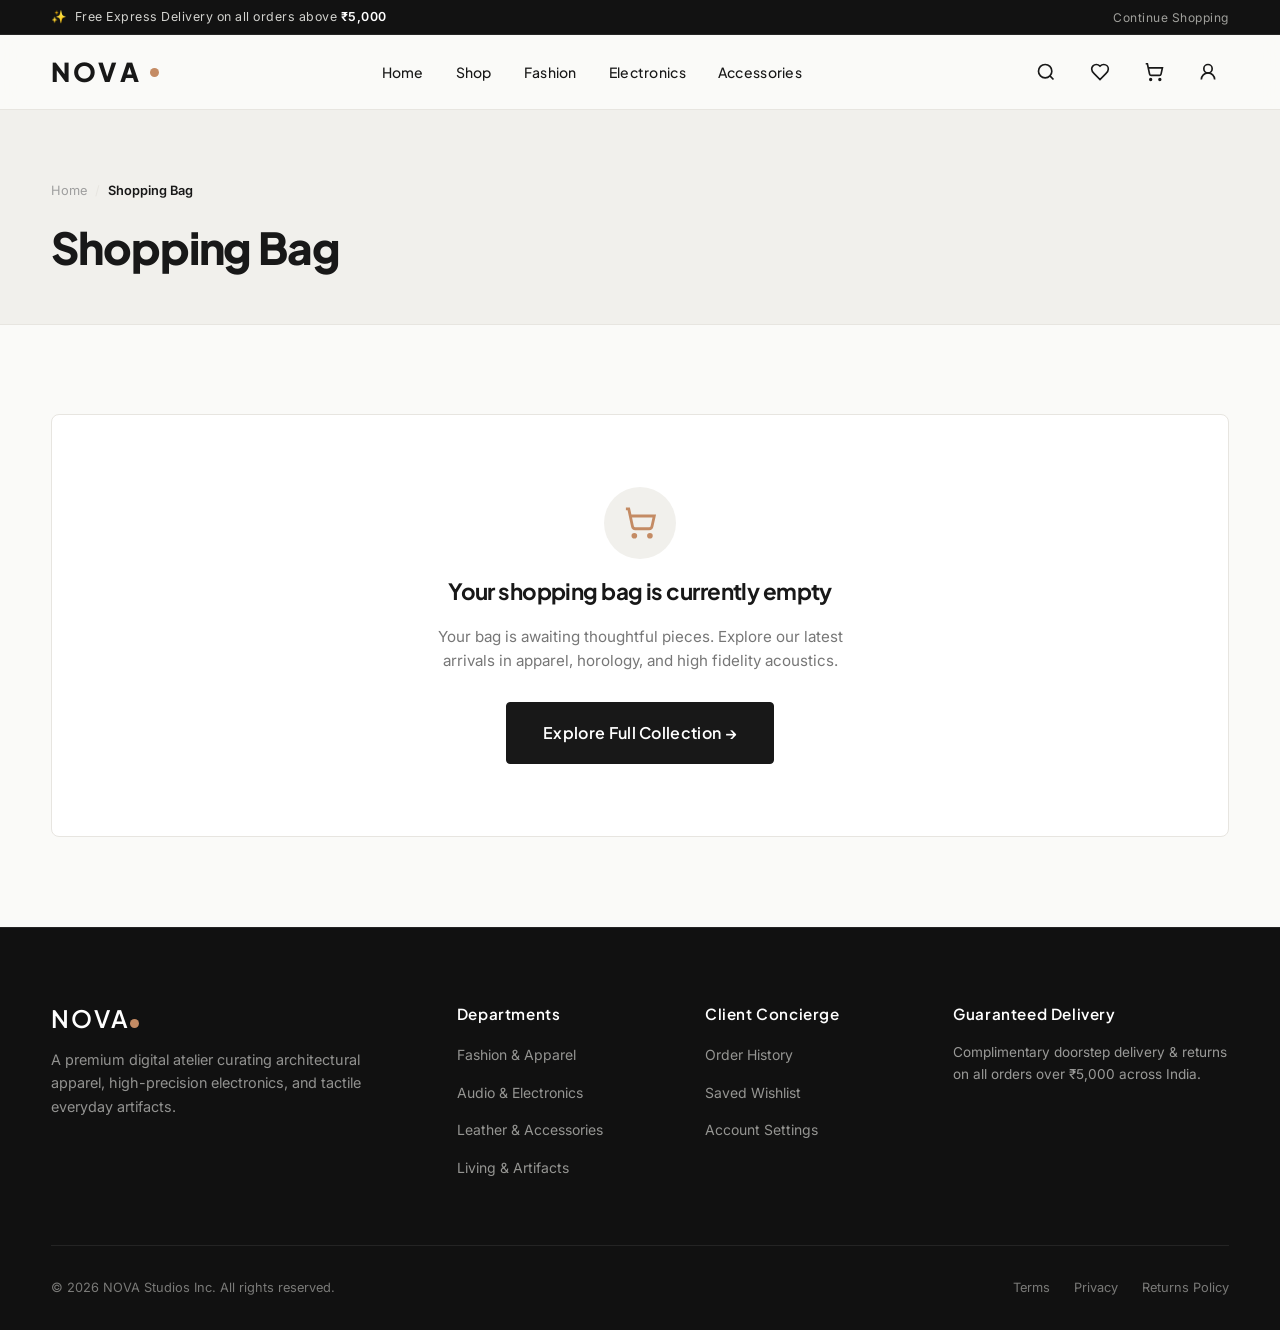
<file: cart.html>
<!DOCTYPE html>
<html lang="en">
<head>
  <meta charset="UTF-8" />
  <meta name="viewport" content="width=device-width, initial-scale=1.0" />
  <title>Shopping Bag — NOVA E-Commerce</title>
  <meta name="description" content="Review your selected luxury items, apply promotional discount codes, and proceed to checkout." />

  <!-- Fonts -->
  <link rel="preconnect" href="https://fonts.googleapis.com" />
  <link rel="preconnect" href="https://fonts.gstatic.com" crossorigin />
  <link href="https://fonts.googleapis.com/css2?family=Inter:wght@300;400;500;600;700&family=Plus+Jakarta+Sans:wght@400;500;600;700;800&display=swap" rel="stylesheet" />

  <!-- Stylesheets -->
  <link rel="stylesheet" href="css/style.css" />
  <link rel="stylesheet" href="css/animations.css" />
  <link rel="stylesheet" href="css/responsive.css" />
</head>
<body>

  <!-- Announcement Bar -->
  <div class="announcement-bar">
    <div class="container announcement-bar__inner">
      <div class="announcement-bar__text">
        <span>✨</span>
        <span>Free Express Delivery on all orders above <strong>₹5,000</strong></span>
      </div>
      <div class="announcement-bar__links">
        <a href="shop.html">Continue Shopping</a>
      </div>
    </div>
  </div>

  <!-- Header -->
  <header class="site-header">
    <div class="container header-inner">
      <a href="index.html" class="header-logo">NOVA<span class="header-logo__symbol"></span></a>

      <nav class="main-nav">
        <a href="index.html" class="nav-link">Home</a>
        <a href="shop.html" class="nav-link">Shop</a>
        <a href="shop.html?category=fashion" class="nav-link">Fashion</a>
        <a href="shop.html?category=electronics" class="nav-link">Electronics</a>
        <a href="shop.html?category=accessories" class="nav-link">Accessories</a>
      </nav>

      <div class="header-actions">
        <button type="button" class="header-action-btn header-search-trigger" aria-label="Search" title="Search">
          <svg width="20" height="20" viewBox="0 0 24 24" fill="none" stroke="currentColor" stroke-width="2"><circle cx="11" cy="11" r="8"/><path d="m21 21-4.3-4.3"/></svg>
        </button>

        <a href="wishlist.html" class="header-action-btn" title="Saved Wishlist">
          <svg width="20" height="20" viewBox="0 0 24 24" fill="none" stroke="currentColor" stroke-width="2"><path d="M19 14c1.49-1.46 3-3.21 3-5.5A5.5 5.5 0 0 0 16.5 3c-1.76 0-3 .5-4.5 2-1.5-1.5-2.74-2-4.5-2A5.5 5.5 0 0 0 2 8.5c0 2.3 1.5 4.05 3 5.5l7 7Z"/></svg>
          <span class="badge-counter header-wishlist-count">0</span>
        </a>

        <a href="cart.html" class="header-action-btn" title="Shopping Cart">
          <svg width="20" height="20" viewBox="0 0 24 24" fill="none" stroke="currentColor" stroke-width="2"><circle cx="8" cy="21" r="1"/><circle cx="19" cy="21" r="1"/><path d="M2.05 2.05h2l2.66 12.42a2 2 0 0 0 2 1.58h9.78a2 2 0 0 0 1.95-1.57l1.65-7.43H5.12"/></svg>
          <span class="badge-counter header-cart-count">0</span>
        </a>

        <a href="account.html" class="header-action-btn header-account-link" title="My Account">
          <svg width="20" height="20" viewBox="0 0 24 24" fill="none" stroke="currentColor" stroke-width="2"><circle cx="12" cy="8" r="5"/><path d="M20 21a8 8 0 0 0-16 0"/></svg>
        </a>

        <button type="button" class="header-action-btn mobile-menu-toggle" aria-label="Toggle Menu">
          <svg width="22" height="22" viewBox="0 0 24 24" fill="none" stroke="currentColor" stroke-width="2"><line x1="4" x2="20" y1="12" y2="12"/><line x1="4" x2="20" y1="6" y2="6"/><line x1="4" x2="20" y1="18" y2="18"/></svg>
        </button>
      </div>
    </div>
  </header>

  <!-- Mobile Drawer Menu -->
  <div class="mobile-drawer-backdrop">
    <aside class="mobile-drawer">
      <div class="mobile-drawer-header">
        <a href="index.html" class="header-logo">NOVA<span class="header-logo__symbol"></span></a>
        <button type="button" class="mobile-drawer-close">&times;</button>
      </div>
      <nav class="mobile-drawer-nav">
        <a href="index.html" class="mobile-nav-link">Home <span>&rarr;</span></a>
        <a href="shop.html" class="mobile-nav-link">All Products <span>&rarr;</span></a>
        <a href="wishlist.html" class="mobile-nav-link">Wishlist <span>&rarr;</span></a>
        <a href="account.html" class="mobile-nav-link">My Account <span>&rarr;</span></a>
      </nav>
      <div class="mobile-drawer-footer">
        <a href="shop.html" class="btn btn--secondary btn--block">Continue Shopping</a>
      </div>
    </aside>
  </div>

  <!-- Search Modal Overlay -->
  <div class="search-modal-backdrop" role="dialog" aria-modal="true">
    <div class="search-modal-container">
      <div class="search-bar-header">
        <svg width="20" height="20" viewBox="0 0 24 24" fill="none" stroke="currentColor" stroke-width="2"><circle cx="11" cy="11" r="8"/><path d="m21 21-4.3-4.3"/></svg>
        <input type="search" class="search-bar-input" placeholder="Search products..." autocomplete="off" />
        <button type="button" class="search-modal-close">&times;</button>
      </div>
      <div class="search-results-list"></div>
    </div>
  </div>

  <main>
    <div class="section--sm" style="background: var(--bg-secondary); border-bottom: 1px solid var(--border-light);">
      <div class="container">
        <!-- Breadcrumb -->
        <nav class="breadcrumb-nav">
          <ol class="breadcrumb-list">
            <li class="breadcrumb-item"><a href="index.html">Home</a></li>
            <li class="breadcrumb-separator">/</li>
            <li class="breadcrumb-item is-current">Shopping Bag</li>
          </ol>
        </nav>
        <h1 style="font-size: clamp(2rem, 3.5vw, 2.75rem);">Shopping Bag</h1>
      </div>
    </div>

    <div class="section">
      <div class="container">
        <!-- Empty Cart State -->
        <div class="empty-state" id="cart-empty-state" style="display: none; background: #FFFFFF; border-radius: var(--radius-md); border: 1px solid var(--border-light);">
          <div class="empty-state-icon">
            <svg width="34" height="34" viewBox="0 0 24 24" fill="none" stroke="currentColor" stroke-width="2"><circle cx="8" cy="21" r="1"/><circle cx="19" cy="21" r="1"/><path d="M2.05 2.05h2l2.66 12.42a2 2 0 0 0 2 1.58h9.78a2 2 0 0 0 1.95-1.57l1.65-7.43H5.12"/></svg>
          </div>
          <h2 class="empty-state-title">Your shopping bag is currently empty</h2>
          <p class="empty-state-desc">Your bag is awaiting thoughtful pieces. Explore our latest arrivals in apparel, horology, and high fidelity acoustics.</p>
          <a href="shop.html" class="btn btn--primary btn--lg" style="margin-top: 0.5rem;">Explore Full Collection &rarr;</a>
        </div>

        <!-- Populated Cart View -->
        <div class="cart-grid" id="cart-full-view">
          <div class="cart-items-list" id="cart-items-container">
            <!-- Populated dynamically by cart.js -->
          </div>

          <aside id="cart-summary-container">
            <!-- Summary rendered dynamically by cart.js -->
          </aside>
        </div>
      </div>
    </div>
  </main>

  <!-- Footer -->
  <footer class="site-footer">
    <div class="container">
      <div class="footer-top">
        <div class="footer-brand">
          <h4>NOVA<span class="header-logo__symbol"></span></h4>
          <p class="footer-desc">
            A premium digital atelier curating architectural apparel, high-precision electronics, and tactile everyday artifacts.
          </p>
        </div>
        <div class="footer-column">
          <h5>Departments</h5>
          <ul class="footer-links-list">
            <li><a href="shop.html?category=fashion">Fashion & Apparel</a></li>
            <li><a href="shop.html?category=electronics">Audio & Electronics</a></li>
            <li><a href="shop.html?category=accessories">Leather & Accessories</a></li>
            <li><a href="shop.html?category=lifestyle">Living & Artifacts</a></li>
          </ul>
        </div>
        <div class="footer-column">
          <h5>Client Concierge</h5>
          <ul class="footer-links-list">
            <li><a href="account.html">Order History</a></li>
            <li><a href="wishlist.html">Saved Wishlist</a></li>
            <li><a href="account.html">Account Settings</a></li>
          </ul>
        </div>
        <div class="footer-column">
          <h5>Guaranteed Delivery</h5>
          <p style="font-size: 0.85rem; color: #9A9A98; line-height: 1.6;">
            Complimentary doorstep delivery & returns on all orders over ₹5,000 across India.
          </p>
        </div>
      </div>

      <div class="footer-bottom">
        <div>&copy; 2026 NOVA Studios Inc. All rights reserved.</div>
        <div class="footer-bottom-links">
          <a href="shop.html">Terms</a>
          <a href="shop.html">Privacy</a>
          <a href="shop.html">Returns Policy</a>
        </div>
      </div>
    </div>
  </footer>

  <!-- Scripts -->
  <script src="js/products.js"></script>
  <script src="js/utils.js"></script>
  <script src="js/main.js"></script>
  <script src="js/cart.js"></script>
</body>
</html>
</file>
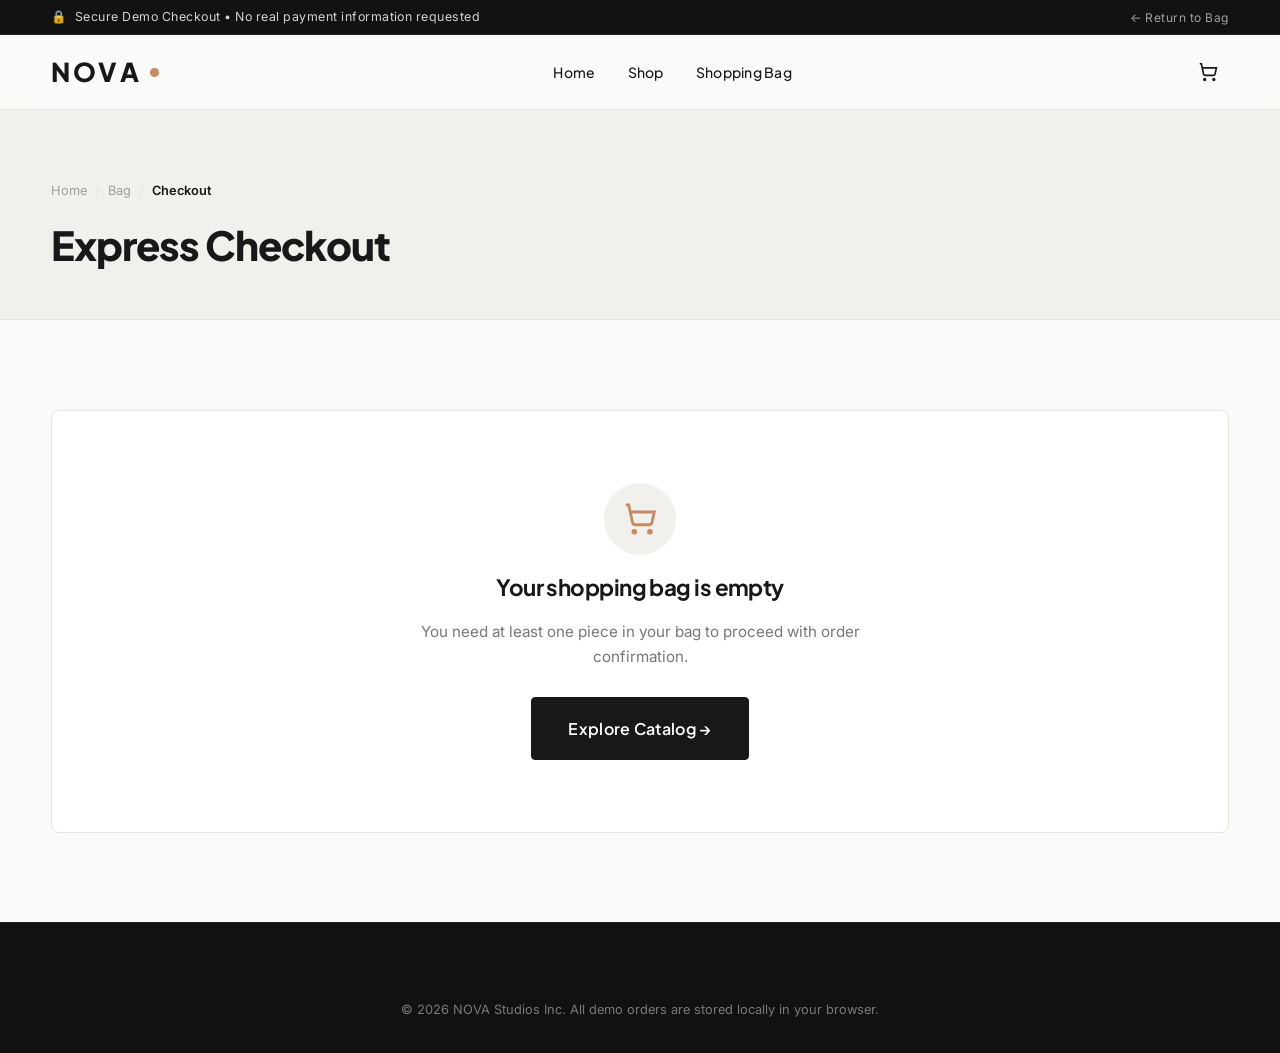
<file: checkout.html>
<!DOCTYPE html>
<html lang="en">
<head>
  <meta charset="UTF-8" />
  <meta name="viewport" content="width=device-width, initial-scale=1.0" />
  <title>Express Checkout — NOVA E-Commerce</title>
  <meta name="description" content="Secure checkout with simulated Cash on Delivery payment for prototype orders." />

  <!-- Fonts -->
  <link rel="preconnect" href="https://fonts.googleapis.com" />
  <link rel="preconnect" href="https://fonts.gstatic.com" crossorigin />
  <link href="https://fonts.googleapis.com/css2?family=Inter:wght@300;400;500;600;700&family=Plus+Jakarta+Sans:wght@400;500;600;700;800&display=swap" rel="stylesheet" />

  <!-- Stylesheets -->
  <link rel="stylesheet" href="css/style.css" />
  <link rel="stylesheet" href="css/animations.css" />
  <link rel="stylesheet" href="css/responsive.css" />
</head>
<body>

  <!-- Announcement Bar -->
  <div class="announcement-bar">
    <div class="container announcement-bar__inner">
      <div class="announcement-bar__text">
        <span>🔒</span>
        <span>Secure Demo Checkout &bull; No real payment information requested</span>
      </div>
      <div class="announcement-bar__links">
        <a href="cart.html">&larr; Return to Bag</a>
      </div>
    </div>
  </div>

  <!-- Header -->
  <header class="site-header">
    <div class="container header-inner">
      <a href="index.html" class="header-logo">NOVA<span class="header-logo__symbol"></span></a>

      <nav class="main-nav">
        <a href="index.html" class="nav-link">Home</a>
        <a href="shop.html" class="nav-link">Shop</a>
        <a href="cart.html" class="nav-link">Shopping Bag</a>
      </nav>

      <div class="header-actions">
        <a href="cart.html" class="header-action-btn" title="Return to Bag">
          <svg width="20" height="20" viewBox="0 0 24 24" fill="none" stroke="currentColor" stroke-width="2"><circle cx="8" cy="21" r="1"/><circle cx="19" cy="21" r="1"/><path d="M2.05 2.05h2l2.66 12.42a2 2 0 0 0 2 1.58h9.78a2 2 0 0 0 1.95-1.57l1.65-7.43H5.12"/></svg>
          <span class="badge-counter header-cart-count">0</span>
        </a>
      </div>
    </div>
  </header>

  <main>
    <div class="section--sm" style="background: var(--bg-secondary); border-bottom: 1px solid var(--border-light);">
      <div class="container">
        <nav class="breadcrumb-nav">
          <ol class="breadcrumb-list">
            <li class="breadcrumb-item"><a href="index.html">Home</a></li>
            <li class="breadcrumb-separator">/</li>
            <li class="breadcrumb-item"><a href="cart.html">Bag</a></li>
            <li class="breadcrumb-separator">/</li>
            <li class="breadcrumb-item is-current">Checkout</li>
          </ol>
        </nav>
        <h1 style="font-size: clamp(1.75rem, 3.5vw, 2.5rem);">Express Checkout</h1>
      </div>
    </div>

    <div class="section">
      <div class="container">
        <!-- Empty Cart Guard -->
        <div class="empty-state" id="checkout-empty-guard" style="display: none; background: #FFFFFF; border-radius: var(--radius-md); border: 1px solid var(--border-light);">
          <div class="empty-state-icon">
            <svg width="34" height="34" viewBox="0 0 24 24" fill="none" stroke="currentColor" stroke-width="2"><circle cx="8" cy="21" r="1"/><circle cx="19" cy="21" r="1"/><path d="M2.05 2.05h2l2.66 12.42a2 2 0 0 0 2 1.58h9.78a2 2 0 0 0 1.95-1.57l1.65-7.43H5.12"/></svg>
          </div>
          <h2 class="empty-state-title">Your shopping bag is empty</h2>
          <p class="empty-state-desc">You need at least one piece in your bag to proceed with order confirmation.</p>
          <a href="shop.html" class="btn btn--primary btn--lg" style="margin-top: 0.5rem;">Explore Catalog &rarr;</a>
        </div>

        <!-- Checkout Layout Grid -->
        <div class="checkout-grid" id="checkout-layout">
          <!-- Form Section -->
          <div class="checkout-form-panel">
            <form id="checkout-form" novalidate>
              <!-- Section 1: Customer Contact -->
              <div style="margin-bottom: 2.25rem;">
                <div class="checkout-step-header">
                  <span class="checkout-step-badge">1</span>
                  <h3>Contact Information</h3>
                </div>

                <div class="checkout-form-grid">
                  <div class="form-group full-span">
                    <label class="form-label" for="checkout-name">Full Name *</label>
                    <input type="text" id="checkout-name" class="form-input" placeholder="e.g. Arjun Verma" required />
                    <span class="form-error">Please enter your complete legal name (min 3 characters).</span>
                  </div>

                  <div class="form-group">
                    <label class="form-label" for="checkout-email">Email Address (for order tracking) *</label>
                    <input type="email" id="checkout-email" class="form-input" placeholder="arjun@example.com" required />
                    <span class="form-error">Please provide a valid email address.</span>
                  </div>

                  <div class="form-group">
                    <label class="form-label" for="checkout-phone">Phone Number *</label>
                    <input type="tel" id="checkout-phone" class="form-input" placeholder="+91 98765 43210" required />
                    <span class="form-error">Please provide a valid 10-digit mobile number.</span>
                  </div>
                </div>
              </div>

              <!-- Section 2: Delivery Address -->
              <div style="margin-bottom: 2.25rem;">
                <div class="checkout-step-header">
                  <span class="checkout-step-badge">2</span>
                  <h3>Shipping Address</h3>
                </div>

                <div class="checkout-form-grid">
                  <div class="form-group full-span">
                    <label class="form-label" for="checkout-address">Street Address & Apartment *</label>
                    <input type="text" id="checkout-address" class="form-input" placeholder="House / Flat No., Building Name, Street" required />
                    <span class="form-error">Please enter your complete street address.</span>
                  </div>

                  <div class="form-group">
                    <label class="form-label" for="checkout-city">City *</label>
                    <input type="text" id="checkout-city" class="form-input" placeholder="Bengaluru" required />
                    <span class="form-error">Please enter your city.</span>
                  </div>

                  <div class="form-group">
                    <label class="form-label" for="checkout-state">State *</label>
                    <input type="text" id="checkout-state" class="form-input" placeholder="Karnataka" required />
                    <span class="form-error">Please enter your state.</span>
                  </div>

                  <div class="form-group">
                    <label class="form-label" for="checkout-postal">PIN / Postal Code *</label>
                    <input type="text" id="checkout-postal" class="form-input" placeholder="560038" maxlength="6" required />
                    <span class="form-error">Please enter a valid postal code.</span>
                  </div>

                  <div class="form-group">
                    <label class="form-label">Country</label>
                    <input type="text" class="form-input" value="India" disabled style="background: var(--bg-secondary); cursor: not-allowed;" />
                  </div>
                </div>
              </div>

              <!-- Section 3: Payment Method -->
              <div style="margin-bottom: 2.25rem;">
                <div class="checkout-step-header">
                  <span class="checkout-step-badge">3</span>
                  <h3>Payment Method</h3>
                </div>

                <div class="payment-method-card">
                  <input type="radio" name="paymentMethod" id="pay-cod" value="cod" checked style="accent-color: var(--accent); margin-top: 0.25rem;" />
                  <div>
                    <label for="pay-cod" style="font-weight: 700; cursor: pointer; display: block; font-size: 0.95rem;">
                      Cash on Delivery (Simulated Demo)
                    </label>
                    <p style="font-size: 0.8rem; color: var(--text-secondary); margin-top: 0.2rem;">
                      Pay safely upon delivery at your doorstep via cash or UPI. Since this is an interactive portfolio prototype, no actual payment is collected.
                    </p>
                  </div>
                </div>
              </div>

              <!-- Submit Button -->
              <button type="submit" class="btn btn--primary btn--lg btn--block">
                Confirm & Place Order &rarr;
              </button>
            </form>
          </div>

          <!-- Order Summary Sidebar -->
          <aside class="order-summary-card">
            <h3 class="summary-title">Summary Review</h3>

            <!-- Review Items List -->
            <div id="checkout-items-summary" style="display: flex; flex-direction: column; gap: 0.5rem; margin-bottom: 1.5rem; max-height: 380px; overflow-y: auto;">
              <!-- Populated dynamically by checkout.js -->
            </div>

            <!-- Price Breakdown -->
            <div class="summary-lines">
              <div class="summary-line">
                <span>Subtotal</span>
                <span id="checkout-subtotal">₹0</span>
              </div>
              <div class="summary-line">
                <span>Shipping</span>
                <span id="checkout-shipping" style="color: var(--color-success); font-weight: 600;">FREE</span>
              </div>
              <div class="summary-divider"></div>
              <div class="summary-line summary-line--total">
                <span>Total Due</span>
                <span id="checkout-total" class="summary-total-price">₹0</span>
              </div>
            </div>

            <div class="summary-guarantee-note" style="margin-top: 1.5rem;">
              <svg width="18" height="18" viewBox="0 0 24 24" fill="none" stroke="currentColor" stroke-width="2"><path d="M12 22s8-4 8-10V5l-8-3-8 3v7c0 6 8 10 8 10z"/></svg>
              <span>Instant order confirmation will be recorded in your demo dashboard.</span>
            </div>
          </aside>
        </div>
      </div>
    </div>
  </main>

  <!-- Footer -->
  <footer class="site-footer">
    <div class="container">
      <div class="footer-bottom" style="border: none; padding: 0; justify-content: center;">
        <div>&copy; 2026 NOVA Studios Inc. All demo orders are stored locally in your browser.</div>
      </div>
    </div>
  </footer>

  <!-- Scripts -->
  <script src="js/products.js"></script>
  <script src="js/utils.js"></script>
  <script src="js/main.js"></script>
  <script src="js/checkout.js"></script>
</body>
</html>
</file>
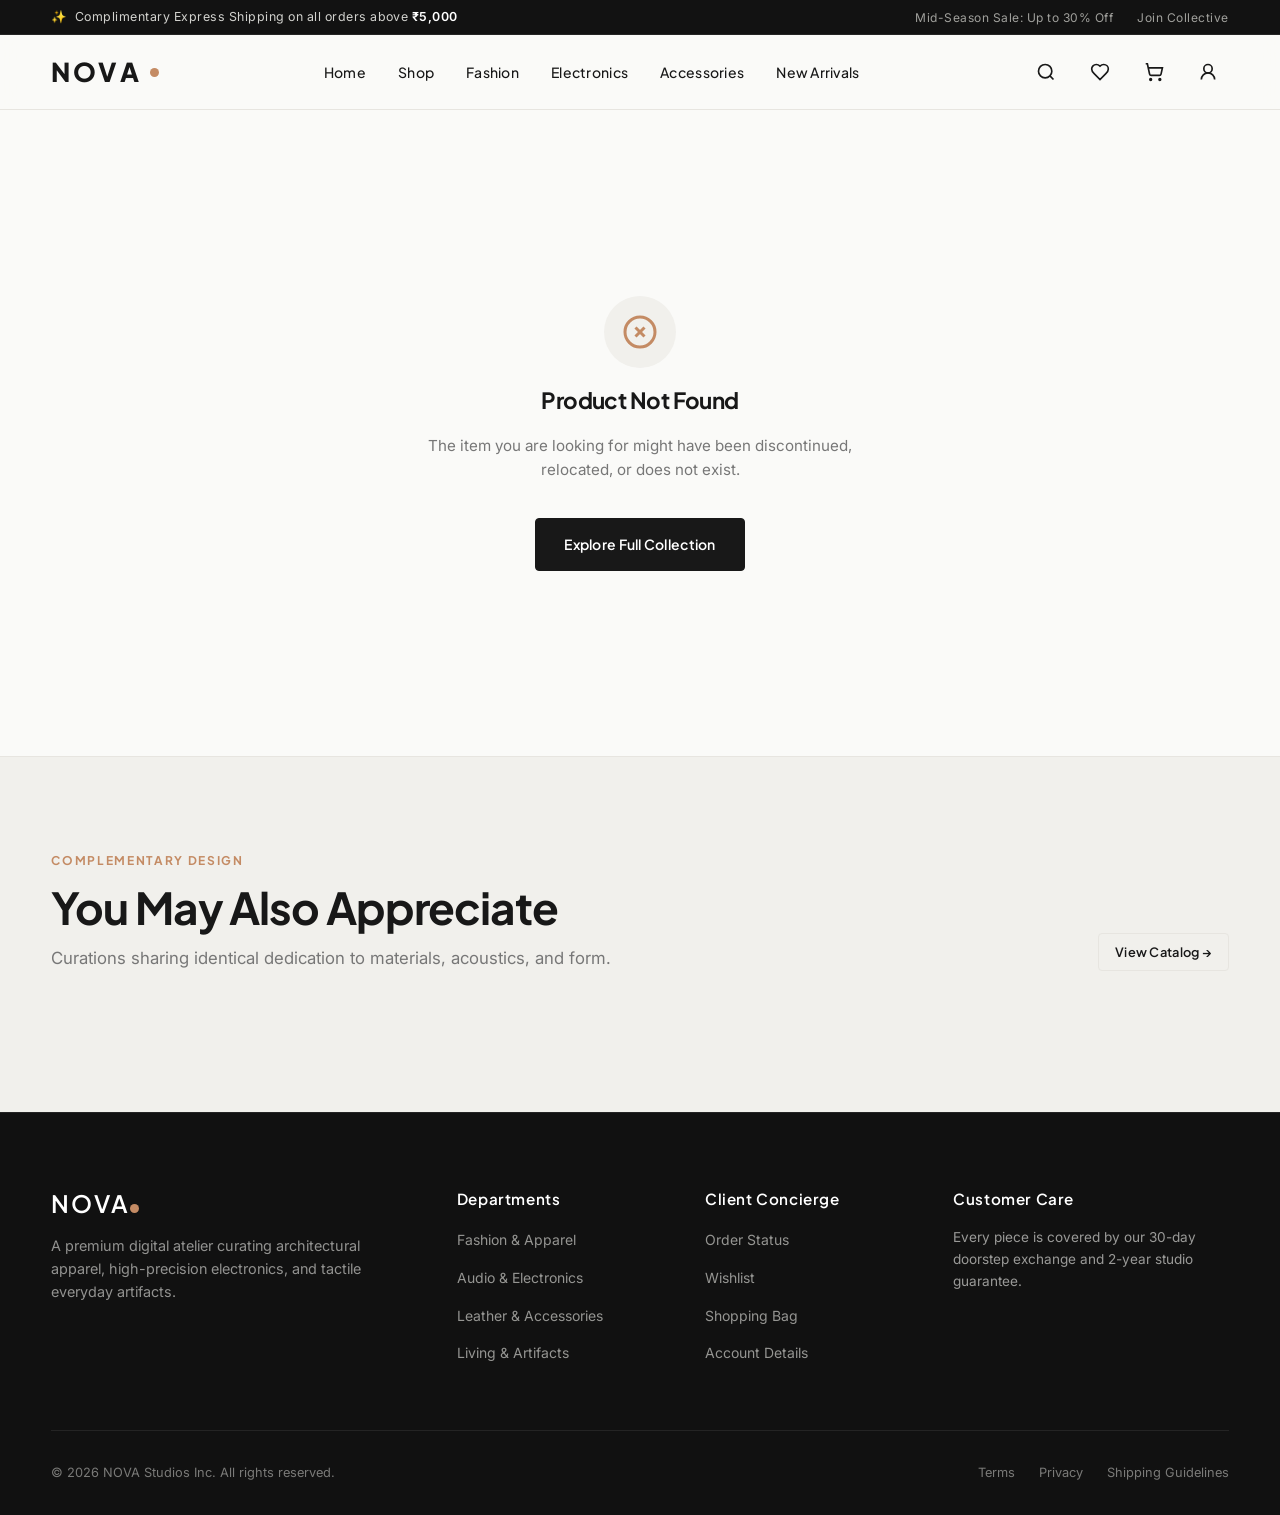
<file: product.html>
<!DOCTYPE html>
<html lang="en">
<head>
  <meta charset="UTF-8" />
  <meta name="viewport" content="width=device-width, initial-scale=1.0" />
  <title>Product Details — NOVA E-Commerce</title>
  <meta name="description" content="View specifications, craftsmanship details, sizing, and pricing for our premium collection items." />

  <!-- Fonts -->
  <link rel="preconnect" href="https://fonts.googleapis.com" />
  <link rel="preconnect" href="https://fonts.gstatic.com" crossorigin />
  <link href="https://fonts.googleapis.com/css2?family=Inter:wght@300;400;500;600;700&family=Plus+Jakarta+Sans:wght@400;500;600;700;800&display=swap" rel="stylesheet" />

  <!-- Stylesheets -->
  <link rel="stylesheet" href="css/style.css" />
  <link rel="stylesheet" href="css/animations.css" />
  <link rel="stylesheet" href="css/responsive.css" />
</head>
<body>

  <!-- Announcement Bar -->
  <div class="announcement-bar">
    <div class="container announcement-bar__inner">
      <div class="announcement-bar__text">
        <span>✨</span>
        <span>Complimentary Express Shipping on all orders above <strong>₹5,000</strong></span>
      </div>
      <div class="announcement-bar__links">
        <a href="shop.html?badge=sale">Mid-Season Sale: Up to 30% Off</a>
        <a href="index.html#newsletter">Join Collective</a>
      </div>
    </div>
  </div>

  <!-- Header -->
  <header class="site-header">
    <div class="container header-inner">
      <a href="index.html" class="header-logo">NOVA<span class="header-logo__symbol"></span></a>

      <nav class="main-nav">
        <a href="index.html" class="nav-link">Home</a>
        <a href="shop.html" class="nav-link">Shop</a>
        <a href="shop.html?category=fashion" class="nav-link">Fashion</a>
        <a href="shop.html?category=electronics" class="nav-link">Electronics</a>
        <a href="shop.html?category=accessories" class="nav-link">Accessories</a>
        <a href="shop.html?badge=new" class="nav-link">New Arrivals</a>
      </nav>

      <div class="header-actions">
        <button type="button" class="header-action-btn header-search-trigger" aria-label="Search" title="Search">
          <svg width="20" height="20" viewBox="0 0 24 24" fill="none" stroke="currentColor" stroke-width="2"><circle cx="11" cy="11" r="8"/><path d="m21 21-4.3-4.3"/></svg>
        </button>

        <a href="wishlist.html" class="header-action-btn" title="Saved Wishlist">
          <svg width="20" height="20" viewBox="0 0 24 24" fill="none" stroke="currentColor" stroke-width="2"><path d="M19 14c1.49-1.46 3-3.21 3-5.5A5.5 5.5 0 0 0 16.5 3c-1.76 0-3 .5-4.5 2-1.5-1.5-2.74-2-4.5-2A5.5 5.5 0 0 0 2 8.5c0 2.3 1.5 4.05 3 5.5l7 7Z"/></svg>
          <span class="badge-counter header-wishlist-count">0</span>
        </a>

        <a href="cart.html" class="header-action-btn" title="Shopping Cart">
          <svg width="20" height="20" viewBox="0 0 24 24" fill="none" stroke="currentColor" stroke-width="2"><circle cx="8" cy="21" r="1"/><circle cx="19" cy="21" r="1"/><path d="M2.05 2.05h2l2.66 12.42a2 2 0 0 0 2 1.58h9.78a2 2 0 0 0 1.95-1.57l1.65-7.43H5.12"/></svg>
          <span class="badge-counter header-cart-count">0</span>
        </a>

        <a href="account.html" class="header-action-btn header-account-link" title="My Account">
          <svg width="20" height="20" viewBox="0 0 24 24" fill="none" stroke="currentColor" stroke-width="2"><circle cx="12" cy="8" r="5"/><path d="M20 21a8 8 0 0 0-16 0"/></svg>
        </a>

        <button type="button" class="header-action-btn mobile-menu-toggle" aria-label="Toggle Menu">
          <svg width="22" height="22" viewBox="0 0 24 24" fill="none" stroke="currentColor" stroke-width="2"><line x1="4" x2="20" y1="12" y2="12"/><line x1="4" x2="20" y1="6" y2="6"/><line x1="4" x2="20" y1="18" y2="18"/></svg>
        </button>
      </div>
    </div>
  </header>

  <!-- Mobile Drawer Menu -->
  <div class="mobile-drawer-backdrop">
    <aside class="mobile-drawer">
      <div class="mobile-drawer-header">
        <a href="index.html" class="header-logo">NOVA<span class="header-logo__symbol"></span></a>
        <button type="button" class="mobile-drawer-close">&times;</button>
      </div>
      <nav class="mobile-drawer-nav">
        <a href="index.html" class="mobile-nav-link">Home <span>&rarr;</span></a>
        <a href="shop.html" class="mobile-nav-link">All Products <span>&rarr;</span></a>
        <a href="shop.html?category=fashion" class="mobile-nav-link">Fashion <span>&rarr;</span></a>
        <a href="shop.html?category=electronics" class="mobile-nav-link">Electronics <span>&rarr;</span></a>
        <a href="shop.html?category=accessories" class="mobile-nav-link">Accessories <span>&rarr;</span></a>
        <a href="shop.html?category=lifestyle" class="mobile-nav-link">Lifestyle <span>&rarr;</span></a>
      </nav>
      <div class="mobile-drawer-footer">
        <a href="account.html" class="btn btn--secondary btn--block">My Account</a>
        <a href="cart.html" class="btn btn--primary btn--block">View Cart</a>
      </div>
    </aside>
  </div>

  <!-- Search Modal Overlay -->
  <div class="search-modal-backdrop" role="dialog" aria-modal="true">
    <div class="search-modal-container">
      <div class="search-bar-header">
        <svg width="20" height="20" viewBox="0 0 24 24" fill="none" stroke="currentColor" stroke-width="2"><circle cx="11" cy="11" r="8"/><path d="m21 21-4.3-4.3"/></svg>
        <input type="search" class="search-bar-input" placeholder="Search products..." autocomplete="off" />
        <button type="button" class="search-modal-close">&times;</button>
      </div>
      <div class="search-results-list"></div>
    </div>
  </div>

  <main>
    <div class="section">
      <div class="container" id="product-details-container">
        <!-- Rendered dynamically by product.js -->
        <div style="padding: 4rem; text-align: center; color: var(--text-muted);">
          Loading product specifications...
        </div>
      </div>
    </div>

    <!-- RELATED PRODUCTS SECTION -->
    <section class="section" style="background: var(--bg-secondary); border-top: 1px solid var(--border-light);">
      <div class="container">
        <div class="section-header">
          <div>
            <span class="section-tag">Complementary Design</span>
            <h2 class="section-title">You May Also Appreciate</h2>
            <p class="section-subtitle">Curations sharing identical dedication to materials, acoustics, and form.</p>
          </div>
          <a href="shop.html" class="btn btn--secondary btn--sm">View Catalog &rarr;</a>
        </div>

        <div class="product-grid" id="related-products-grid">
          <!-- Populated by product.js -->
        </div>
      </div>
    </section>
  </main>

  <!-- Footer -->
  <footer class="site-footer">
    <div class="container">
      <div class="footer-top">
        <div class="footer-brand">
          <h4>NOVA<span class="header-logo__symbol"></span></h4>
          <p class="footer-desc">
            A premium digital atelier curating architectural apparel, high-precision electronics, and tactile everyday artifacts.
          </p>
        </div>
        <div class="footer-column">
          <h5>Departments</h5>
          <ul class="footer-links-list">
            <li><a href="shop.html?category=fashion">Fashion & Apparel</a></li>
            <li><a href="shop.html?category=electronics">Audio & Electronics</a></li>
            <li><a href="shop.html?category=accessories">Leather & Accessories</a></li>
            <li><a href="shop.html?category=lifestyle">Living & Artifacts</a></li>
          </ul>
        </div>
        <div class="footer-column">
          <h5>Client Concierge</h5>
          <ul class="footer-links-list">
            <li><a href="account.html">Order Status</a></li>
            <li><a href="wishlist.html">Wishlist</a></li>
            <li><a href="cart.html">Shopping Bag</a></li>
            <li><a href="account.html">Account Details</a></li>
          </ul>
        </div>
        <div class="footer-column">
          <h5>Customer Care</h5>
          <p style="font-size: 0.85rem; color: #9A9A98; line-height: 1.6;">
            Every piece is covered by our 30-day doorstep exchange and 2-year studio guarantee.
          </p>
        </div>
      </div>

      <div class="footer-bottom">
        <div>&copy; 2026 NOVA Studios Inc. All rights reserved.</div>
        <div class="footer-bottom-links">
          <a href="shop.html">Terms</a>
          <a href="shop.html">Privacy</a>
          <a href="shop.html">Shipping Guidelines</a>
        </div>
      </div>
    </div>
  </footer>

  <!-- Scripts -->
  <script src="js/products.js"></script>
  <script src="js/utils.js"></script>
  <script src="js/main.js"></script>
  <script src="js/product.js"></script>
</body>
</html>
</file>
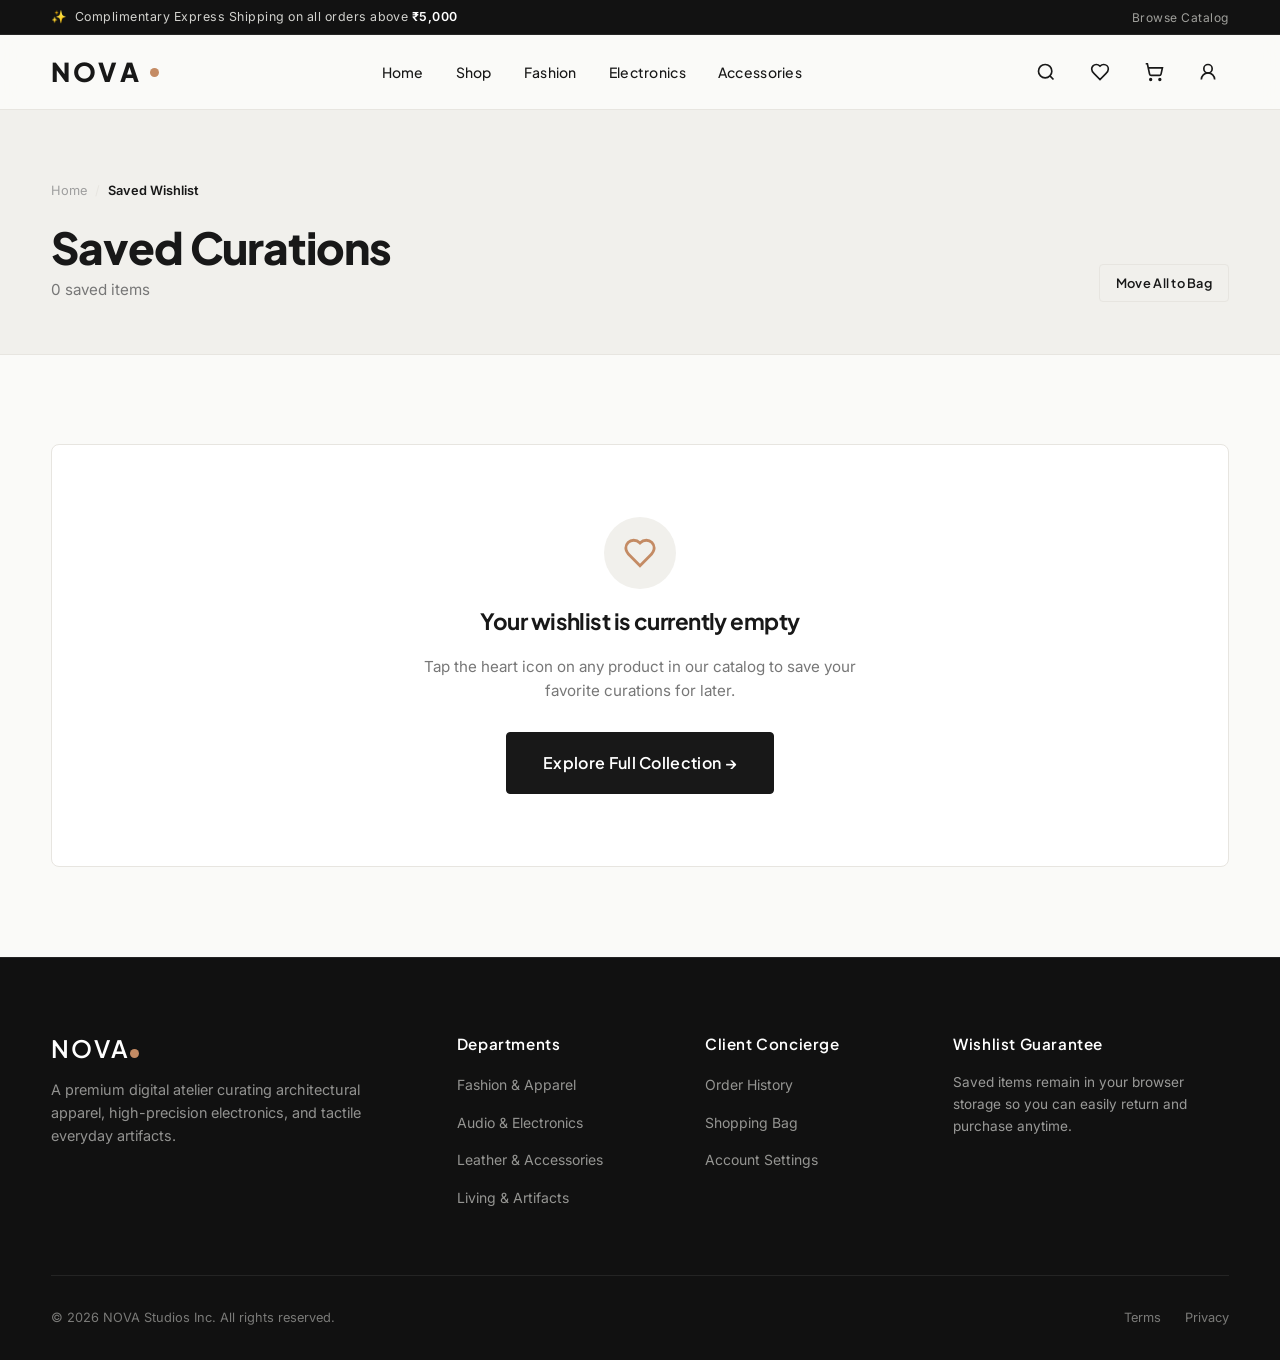
<file: wishlist.html>
<!DOCTYPE html>
<html lang="en">
<head>
  <meta charset="UTF-8" />
  <meta name="viewport" content="width=device-width, initial-scale=1.0" />
  <title>Saved Curations (Wishlist) — NOVA E-Commerce</title>
  <meta name="description" content="View and manage your saved luxury curations across apparel, electronics, and lifestyle pieces." />

  <!-- Fonts -->
  <link rel="preconnect" href="https://fonts.googleapis.com" />
  <link rel="preconnect" href="https://fonts.gstatic.com" crossorigin />
  <link href="https://fonts.googleapis.com/css2?family=Inter:wght@300;400;500;600;700&family=Plus+Jakarta+Sans:wght@400;500;600;700;800&display=swap" rel="stylesheet" />

  <!-- Stylesheets -->
  <link rel="stylesheet" href="css/style.css" />
  <link rel="stylesheet" href="css/animations.css" />
  <link rel="stylesheet" href="css/responsive.css" />
</head>
<body>

  <!-- Announcement Bar -->
  <div class="announcement-bar">
    <div class="container announcement-bar__inner">
      <div class="announcement-bar__text">
        <span>✨</span>
        <span>Complimentary Express Shipping on all orders above <strong>₹5,000</strong></span>
      </div>
      <div class="announcement-bar__links">
        <a href="shop.html">Browse Catalog</a>
      </div>
    </div>
  </div>

  <!-- Header -->
  <header class="site-header">
    <div class="container header-inner">
      <a href="index.html" class="header-logo">NOVA<span class="header-logo__symbol"></span></a>

      <nav class="main-nav">
        <a href="index.html" class="nav-link">Home</a>
        <a href="shop.html" class="nav-link">Shop</a>
        <a href="shop.html?category=fashion" class="nav-link">Fashion</a>
        <a href="shop.html?category=electronics" class="nav-link">Electronics</a>
        <a href="shop.html?category=accessories" class="nav-link">Accessories</a>
      </nav>

      <div class="header-actions">
        <button type="button" class="header-action-btn header-search-trigger" title="Search">
          <svg width="20" height="20" viewBox="0 0 24 24" fill="none" stroke="currentColor" stroke-width="2"><circle cx="11" cy="11" r="8"/><path d="m21 21-4.3-4.3"/></svg>
        </button>

        <a href="wishlist.html" class="header-action-btn is-active" title="Wishlist">
          <svg width="20" height="20" viewBox="0 0 24 24" fill="none" stroke="currentColor" stroke-width="2"><path d="M19 14c1.49-1.46 3-3.21 3-5.5A5.5 5.5 0 0 0 16.5 3c-1.76 0-3 .5-4.5 2-1.5-1.5-2.74-2-4.5-2A5.5 5.5 0 0 0 2 8.5c0 2.3 1.5 4.05 3 5.5l7 7Z"/></svg>
          <span class="badge-counter header-wishlist-count">0</span>
        </a>

        <a href="cart.html" class="header-action-btn" title="Bag">
          <svg width="20" height="20" viewBox="0 0 24 24" fill="none" stroke="currentColor" stroke-width="2"><circle cx="8" cy="21" r="1"/><circle cx="19" cy="21" r="1"/><path d="M2.05 2.05h2l2.66 12.42a2 2 0 0 0 2 1.58h9.78a2 2 0 0 0 1.95-1.57l1.65-7.43H5.12"/></svg>
          <span class="badge-counter header-cart-count">0</span>
        </a>

        <a href="account.html" class="header-action-btn header-account-link" title="My Account">
          <svg width="20" height="20" viewBox="0 0 24 24" fill="none" stroke="currentColor" stroke-width="2"><circle cx="12" cy="8" r="5"/><path d="M20 21a8 8 0 0 0-16 0"/></svg>
        </a>

        <button type="button" class="header-action-btn mobile-menu-toggle" aria-label="Toggle Menu">
          <svg width="22" height="22" viewBox="0 0 24 24" fill="none" stroke="currentColor" stroke-width="2"><line x1="4" x2="20" y1="12" y2="12"/><line x1="4" x2="20" y1="6" y2="6"/><line x1="4" x2="20" y1="18" y2="18"/></svg>
        </button>
      </div>
    </div>
  </header>

  <!-- Mobile Drawer Menu -->
  <div class="mobile-drawer-backdrop">
    <aside class="mobile-drawer">
      <div class="mobile-drawer-header">
        <a href="index.html" class="header-logo">NOVA<span class="header-logo__symbol"></span></a>
        <button type="button" class="mobile-drawer-close">&times;</button>
      </div>
      <nav class="mobile-drawer-nav">
        <a href="index.html" class="mobile-nav-link">Home <span>&rarr;</span></a>
        <a href="shop.html" class="mobile-nav-link">All Products <span>&rarr;</span></a>
        <a href="cart.html" class="mobile-nav-link">Shopping Bag <span>&rarr;</span></a>
        <a href="account.html" class="mobile-nav-link">My Account <span>&rarr;</span></a>
      </nav>
      <div class="mobile-drawer-footer">
        <a href="shop.html" class="btn btn--secondary btn--block">Continue Shopping</a>
      </div>
    </aside>
  </div>

  <!-- Search Modal Overlay -->
  <div class="search-modal-backdrop" role="dialog" aria-modal="true">
    <div class="search-modal-container">
      <div class="search-bar-header">
        <svg width="20" height="20" viewBox="0 0 24 24" fill="none" stroke="currentColor" stroke-width="2"><circle cx="11" cy="11" r="8"/><path d="m21 21-4.3-4.3"/></svg>
        <input type="search" class="search-bar-input" placeholder="Search catalog..." autocomplete="off" />
        <button type="button" class="search-modal-close">&times;</button>
      </div>
      <div class="search-results-list"></div>
    </div>
  </div>

  <main>
    <div class="section--sm" style="background: var(--bg-secondary); border-bottom: 1px solid var(--border-light);">
      <div class="container">
        <nav class="breadcrumb-nav">
          <ol class="breadcrumb-list">
            <li class="breadcrumb-item"><a href="index.html">Home</a></li>
            <li class="breadcrumb-separator">/</li>
            <li class="breadcrumb-item is-current">Saved Wishlist</li>
          </ol>
        </nav>
        <div style="display: flex; justify-content: space-between; align-items: flex-end; flex-wrap: wrap; gap: 1rem;">
          <div>
            <h1 style="font-size: clamp(2rem, 3.5vw, 2.75rem); margin-bottom: 0.35rem;">Saved Curations</h1>
            <p id="wishlist-count-header" class="text-secondary" style="font-size: 0.95rem;">0 saved items</p>
          </div>
          <button type="button" class="btn btn--secondary btn--sm" id="wishlist-move-all-btn">
            Move All to Bag
          </button>
        </div>
      </div>
    </div>

    <div class="section">
      <div class="container">
        <!-- Empty Wishlist State -->
        <div class="empty-state" id="wishlist-empty-state" style="display: none; background: #FFFFFF; border-radius: var(--radius-md); border: 1px solid var(--border-light);">
          <div class="empty-state-icon">
            <svg width="34" height="34" viewBox="0 0 24 24" fill="none" stroke="currentColor" stroke-width="2"><path d="M19 14c1.49-1.46 3-3.21 3-5.5A5.5 5.5 0 0 0 16.5 3c-1.76 0-3 .5-4.5 2-1.5-1.5-2.74-2-4.5-2A5.5 5.5 0 0 0 2 8.5c0 2.3 1.5 4.05 3 5.5l7 7Z"/></svg>
          </div>
          <h2 class="empty-state-title">Your wishlist is currently empty</h2>
          <p class="empty-state-desc">Tap the heart icon on any product in our catalog to save your favorite curations for later.</p>
          <a href="shop.html" class="btn btn--primary btn--lg" style="margin-top: 0.5rem;">Explore Full Collection &rarr;</a>
        </div>

        <!-- Full View Grid -->
        <div id="wishlist-full-view">
          <div class="wishlist-grid" id="wishlist-grid">
            <!-- Populated by wishlist.js -->
          </div>
        </div>
      </div>
    </div>
  </main>

  <!-- Footer -->
  <footer class="site-footer">
    <div class="container">
      <div class="footer-top">
        <div class="footer-brand">
          <h4>NOVA<span class="header-logo__symbol"></span></h4>
          <p class="footer-desc">
            A premium digital atelier curating architectural apparel, high-precision electronics, and tactile everyday artifacts.
          </p>
        </div>
        <div class="footer-column">
          <h5>Departments</h5>
          <ul class="footer-links-list">
            <li><a href="shop.html?category=fashion">Fashion & Apparel</a></li>
            <li><a href="shop.html?category=electronics">Audio & Electronics</a></li>
            <li><a href="shop.html?category=accessories">Leather & Accessories</a></li>
            <li><a href="shop.html?category=lifestyle">Living & Artifacts</a></li>
          </ul>
        </div>
        <div class="footer-column">
          <h5>Client Concierge</h5>
          <ul class="footer-links-list">
            <li><a href="account.html">Order History</a></li>
            <li><a href="cart.html">Shopping Bag</a></li>
            <li><a href="account.html">Account Settings</a></li>
          </ul>
        </div>
        <div class="footer-column">
          <h5>Wishlist Guarantee</h5>
          <p style="font-size: 0.85rem; color: #9A9A98; line-height: 1.6;">
            Saved items remain in your browser storage so you can easily return and purchase anytime.
          </p>
        </div>
      </div>

      <div class="footer-bottom">
        <div>&copy; 2026 NOVA Studios Inc. All rights reserved.</div>
        <div class="footer-bottom-links">
          <a href="shop.html">Terms</a>
          <a href="shop.html">Privacy</a>
        </div>
      </div>
    </div>
  </footer>

  <!-- Scripts -->
  <script src="js/products.js"></script>
  <script src="js/utils.js"></script>
  <script src="js/main.js"></script>
  <script src="js/wishlist.js"></script>
</body>
</html>
</file>
<file: css/style.css>
/* ==========================================================================
   NOVA E-COMMERCE — CORE DESIGN SYSTEM & STYLESHEET
   Aesthetic: Premium Editorial Minimalism (Apple / Zara / Minimalist Luxury)
   Palette: #FAFAF8 (Bg), #F1F0EC (Secondary), #181818 (Text), #777777 (Muted),
            #C48B64 (Accent Warm Bronze), #E7E5E0 (Border), #FFFFFF (White)
   ========================================================================== */

@import url('https://fonts.googleapis.com/css2?family=Inter:wght@300;400;500;600;700&family=Plus+Jakarta+Sans:wght@400;500;600;700;800&display=swap');

/* --- CSS Variables & Design Tokens --- */
:root {
  --bg-primary: #FAFAF8;
  --bg-secondary: #F1F0EC;
  --bg-card: #FFFFFF;
  --bg-elevated: #FFFFFF;
  
  --text-primary: #181818;
  --text-secondary: #777777;
  --text-muted: #9E9E9E;
  --text-inverted: #FFFFFF;

  --accent: #C48B64;
  --accent-hover: #AF7651;
  --accent-light: #F7F1EB;
  --accent-dark: #8D5C39;

  --border-light: #E7E5E0;
  --border-subtle: #EEEEEC;
  --border-focus: #181818;

  --color-success: #2E7D32;
  --color-success-bg: #E8F5E9;
  --color-error: #D32F2F;
  --color-error-bg: #FFEBEE;
  --color-warning: #ED6C02;

  --font-heading: 'Plus Jakarta Sans', -apple-system, BlinkMacSystemFont, 'Segoe UI', sans-serif;
  --font-body: 'Inter', -apple-system, BlinkMacSystemFont, 'Segoe UI', Roboto, sans-serif;

  --radius-sm: 4px;
  --radius-md: 8px;
  --radius-lg: 14px;
  --radius-full: 9999px;

  --shadow-sm: 0 2px 8px rgba(0, 0, 0, 0.04);
  --shadow-md: 0 8px 24px rgba(0, 0, 0, 0.06);
  --shadow-lg: 0 16px 40px rgba(0, 0, 0, 0.09);
  --shadow-hover: 0 20px 48px rgba(0, 0, 0, 0.12);

  --transition-fast: 180ms ease;
  --transition-base: 280ms cubic-bezier(0.16, 1, 0.3, 1);
  --transition-slow: 450ms cubic-bezier(0.16, 1, 0.3, 1);

  --container-max: 1360px;
  --container-padding: clamp(1.25rem, 4vw, 3.5rem);
  --header-height: 74px;
  --announcement-height: 38px;
}

/* --- Base & Reset --- */
*, *::before, *::after {
  box-sizing: border-box;
  margin: 0;
  padding: 0;
}

html {
  font-size: 16px;
  scroll-behavior: smooth;
  -webkit-font-smoothing: antialiased;
  -moz-osx-font-smoothing: grayscale;
}

body {
  font-family: var(--font-body);
  background-color: var(--bg-primary);
  color: var(--text-primary);
  line-height: 1.6;
  min-height: 100vh;
  display: flex;
  flex-direction: column;
  overflow-x: hidden;
}

main {
  flex: 1 0 auto;
}

img, picture, svg, video {
  display: block;
  max-width: 100%;
  height: auto;
}

input, button, textarea, select {
  font: inherit;
  color: inherit;
  outline: none;
}

button {
  cursor: pointer;
  background: none;
  border: none;
}

a {
  color: inherit;
  text-decoration: none;
  transition: color var(--transition-fast);
}

ul, ol {
  list-style: none;
}

/* --- Typography --- */
h1, h2, h3, h4, h5, h6 {
  font-family: var(--font-heading);
  font-weight: 700;
  line-height: 1.15;
  color: var(--text-primary);
  letter-spacing: -0.025em;
}

h1 {
  font-size: clamp(2.25rem, 5vw, 4rem);
  font-weight: 800;
}

h2 {
  font-size: clamp(1.75rem, 3.5vw, 2.75rem);
}

h3 {
  font-size: clamp(1.25rem, 2vw, 1.75rem);
  font-weight: 600;
}

h4 {
  font-size: 1.125rem;
  font-weight: 600;
}

p {
  color: var(--text-secondary);
}

.text-muted { color: var(--text-muted); }
.text-accent { color: var(--accent); }
.text-dark { color: var(--text-primary); }

/* --- Containers & Layout --- */
.container {
  width: 100%;
  max-width: var(--container-max);
  margin-inline: auto;
  padding-inline: var(--container-padding);
}

.container-narrow {
  width: 100%;
  max-width: 860px;
  margin-inline: auto;
  padding-inline: var(--container-padding);
}

.section {
  padding-block: clamp(3.5rem, 7vw, 6.5rem);
}

.section--sm {
  padding-block: clamp(2rem, 4vw, 3.5rem);
}

.section-header {
  margin-bottom: clamp(2rem, 4vw, 3.5rem);
  display: flex;
  justify-content: space-between;
  align-items: flex-end;
  gap: 1.5rem;
  flex-wrap: wrap;
}

.section-header--center {
  text-align: center;
  justify-content: center;
  flex-direction: column;
  align-items: center;
}

.section-tag {
  display: inline-block;
  font-family: var(--font-heading);
  font-size: 0.75rem;
  text-transform: uppercase;
  letter-spacing: 0.14em;
  font-weight: 700;
  color: var(--accent);
  margin-bottom: 0.75rem;
}

.section-title {
  margin-bottom: 0.75rem;
}

.section-subtitle {
  max-width: 580px;
  font-size: 1.05rem;
}

/* --- Buttons --- */
.btn {
  display: inline-flex;
  align-items: center;
  justify-content: center;
  gap: 0.5rem;
  padding: 0.875rem 1.75rem;
  font-family: var(--font-heading);
  font-size: 0.875rem;
  font-weight: 600;
  letter-spacing: 0.02em;
  border-radius: var(--radius-sm);
  transition: all var(--transition-base);
  text-align: center;
  white-space: nowrap;
}

.btn--primary {
  background-color: var(--text-primary);
  color: var(--text-inverted);
  border: 1px solid var(--text-primary);
}

.btn--primary:hover {
  background-color: var(--accent);
  border-color: var(--accent);
  transform: translateY(-2px);
  box-shadow: 0 6px 18px rgba(196, 139, 100, 0.35);
}

.btn--secondary {
  background-color: transparent;
  color: var(--text-primary);
  border: 1px solid var(--border-light);
}

.btn--secondary:hover {
  background-color: var(--bg-secondary);
  border-color: var(--text-primary);
}

.btn--accent {
  background-color: var(--accent);
  color: var(--text-inverted);
  border: 1px solid var(--accent);
}

.btn--accent:hover {
  background-color: var(--accent-hover);
  border-color: var(--accent-hover);
  transform: translateY(-2px);
  box-shadow: 0 6px 20px rgba(196, 139, 100, 0.4);
}

.btn--glass {
  background: rgba(255, 255, 255, 0.9);
  backdrop-filter: blur(8px);
  color: var(--text-primary);
  border: 1px solid rgba(255, 255, 255, 0.6);
  box-shadow: var(--shadow-sm);
}

.btn--glass:hover {
  background: #FFFFFF;
  transform: translateY(-2px);
  box-shadow: var(--shadow-md);
}

.btn--sm {
  padding: 0.5rem 1rem;
  font-size: 0.8rem;
}

.btn--lg {
  padding: 1.1rem 2.25rem;
  font-size: 1rem;
}

.btn--block {
  width: 100%;
}

.btn:active {
  transform: translateY(0);
}

/* --- Announcement Bar --- */
.announcement-bar {
  background-color: #121212;
  color: #E0E0DC;
  font-size: 0.775rem;
  letter-spacing: 0.04em;
  padding-block: 0.45rem;
  border-bottom: 1px solid rgba(255, 255, 255, 0.08);
}

.announcement-bar__inner {
  display: flex;
  justify-content: space-between;
  align-items: center;
}

.announcement-bar__text {
  color: #D2D2CE;
  font-weight: 400;
  display: flex;
  align-items: center;
  gap: 0.5rem;
}

.announcement-bar__text strong {
  color: #FFFFFF;
  font-weight: 600;
}

.announcement-bar__links {
  display: flex;
  align-items: center;
  gap: 1.5rem;
}

.announcement-bar__links a {
  color: #A0A09C;
  font-size: 0.75rem;
}

.announcement-bar__links a:hover {
  color: #FFFFFF;
}

/* --- Navigation Header --- */
.site-header {
  position: sticky;
  top: 0;
  z-index: 900;
  background: rgba(250, 250, 248, 0.88);
  backdrop-filter: blur(14px);
  -webkit-backdrop-filter: blur(14px);
  border-bottom: 1px solid var(--border-light);
  transition: all var(--transition-base);
}

.site-header.is-scrolled {
  box-shadow: 0 4px 20px rgba(0, 0, 0, 0.04);
}

.header-inner {
  height: var(--header-height);
  display: flex;
  align-items: center;
  justify-content: space-between;
  gap: 1.5rem;
}

.header-logo {
  display: flex;
  align-items: center;
  gap: 0.5rem;
  font-family: var(--font-heading);
  font-size: 1.625rem;
  font-weight: 800;
  letter-spacing: 0.12em;
  color: var(--text-primary);
}

.header-logo__symbol {
  width: 9px;
  height: 9px;
  background-color: var(--accent);
  border-radius: 50%;
  display: inline-block;
}

.main-nav {
  display: flex;
  align-items: center;
  gap: 2rem;
}

.nav-link {
  font-family: var(--font-heading);
  font-size: 0.875rem;
  font-weight: 500;
  color: var(--text-primary);
  letter-spacing: 0.02em;
  position: relative;
  padding-block: 0.25rem;
}

.nav-link::after {
  content: '';
  position: absolute;
  bottom: 0;
  left: 0;
  width: 0%;
  height: 1.5px;
  background-color: var(--accent);
  transition: width var(--transition-base);
}

.nav-link:hover::after,
.nav-link.is-active::after {
  width: 100%;
}

.nav-link.is-active {
  font-weight: 600;
  color: var(--text-primary);
}

.header-actions {
  display: flex;
  align-items: center;
  gap: 0.75rem;
}

.header-action-btn {
  width: 42px;
  height: 42px;
  border-radius: var(--radius-sm);
  display: inline-flex;
  align-items: center;
  justify-content: center;
  position: relative;
  color: var(--text-primary);
  transition: all var(--transition-fast);
}

.header-action-btn:hover {
  background-color: var(--bg-secondary);
  color: var(--accent);
}

.badge-counter {
  position: absolute;
  top: 4px;
  right: 4px;
  min-width: 17px;
  height: 17px;
  padding: 0 4px;
  background-color: var(--accent);
  color: #FFFFFF;
  font-size: 0.65rem;
  font-weight: 700;
  border-radius: 9999px;
  display: none;
  align-items: center;
  justify-content: center;
  line-height: 1;
}

.mobile-menu-toggle {
  display: none;
}

/* --- Mobile Menu Drawer --- */
.mobile-drawer-backdrop {
  position: fixed;
  inset: 0;
  background: rgba(0, 0, 0, 0.45);
  backdrop-filter: blur(4px);
  z-index: 1000;
  opacity: 0;
  visibility: hidden;
  transition: all var(--transition-base);
}

.mobile-drawer-backdrop.is-open {
  opacity: 1;
  visibility: visible;
}

.mobile-drawer {
  position: fixed;
  top: 0;
  right: -360px;
  width: 100%;
  max-width: 340px;
  height: 100%;
  background: var(--bg-primary);
  z-index: 1001;
  padding: 1.75rem 1.5rem;
  display: flex;
  flex-direction: column;
  transition: transform var(--transition-slow);
  box-shadow: -10px 0 30px rgba(0, 0, 0, 0.1);
}

.mobile-drawer-backdrop.is-open .mobile-drawer {
  transform: translateX(-360px);
}

.mobile-drawer-header {
  display: flex;
  justify-content: space-between;
  align-items: center;
  padding-bottom: 1.25rem;
  border-bottom: 1px solid var(--border-light);
}

.mobile-drawer-close {
  width: 36px;
  height: 36px;
  display: flex;
  align-items: center;
  justify-content: center;
  font-size: 1.75rem;
  color: var(--text-primary);
}

.mobile-drawer-nav {
  padding-block: 1.5rem;
  display: flex;
  flex-direction: column;
  gap: 1.25rem;
}

.mobile-nav-link {
  font-family: var(--font-heading);
  font-size: 1.125rem;
  font-weight: 600;
  color: var(--text-primary);
  display: flex;
  justify-content: space-between;
  align-items: center;
}

.mobile-drawer-footer {
  margin-top: auto;
  padding-top: 1.5rem;
  border-top: 1px solid var(--border-light);
  display: flex;
  flex-direction: column;
  gap: 0.75rem;
}

/* --- Hero Section --- */
.hero {
  position: relative;
  background-color: var(--bg-secondary);
  overflow: hidden;
  padding-block: clamp(3rem, 7vw, 6rem);
}

.hero-grid {
  display: grid;
  grid-template-columns: 1.1fr 0.9fr;
  align-items: center;
  gap: clamp(2rem, 5vw, 5rem);
}

.hero-content {
  z-index: 2;
}

.hero-tag {
  display: inline-flex;
  align-items: center;
  gap: 0.5rem;
  background: rgba(196, 139, 100, 0.12);
  color: var(--accent);
  font-size: 0.775rem;
  font-weight: 700;
  text-transform: uppercase;
  letter-spacing: 0.12em;
  padding: 0.4rem 0.9rem;
  border-radius: var(--radius-full);
  margin-bottom: 1.25rem;
}

.hero-title {
  margin-bottom: 1.25rem;
  line-height: 1.08;
}

.hero-title span {
  font-style: italic;
  font-weight: 400;
  color: var(--accent);
}

.hero-desc {
  font-size: clamp(1rem, 1.2vw, 1.15rem);
  max-width: 520px;
  margin-bottom: 2.25rem;
  color: var(--text-secondary);
}

.hero-actions {
  display: flex;
  align-items: center;
  gap: 1rem;
  flex-wrap: wrap;
}

.hero-media {
  position: relative;
}

.hero-image-wrap {
  position: relative;
  border-radius: var(--radius-lg);
  overflow: hidden;
  box-shadow: var(--shadow-lg);
  aspect-ratio: 4 / 5;
}

.hero-image {
  width: 100%;
  height: 100%;
  object-fit: cover;
  transition: transform 1.2s cubic-bezier(0.16, 1, 0.3, 1);
}

.hero-image-wrap:hover .hero-image {
  transform: scale(1.04);
}

.hero-floating-card {
  position: absolute;
  bottom: 2rem;
  left: -2rem;
  background: rgba(255, 255, 255, 0.94);
  backdrop-filter: blur(12px);
  padding: 1.2rem 1.4rem;
  border-radius: var(--radius-md);
  box-shadow: var(--shadow-lg);
  display: flex;
  align-items: center;
  gap: 1rem;
  border: 1px solid rgba(255, 255, 255, 0.7);
  animation: floatSlow 5s ease-in-out infinite;
}

.hero-floating-card img {
  width: 52px;
  height: 52px;
  border-radius: var(--radius-sm);
  object-fit: cover;
}

.hero-floating-info h5 {
  font-size: 0.85rem;
  margin-bottom: 0.15rem;
}

.hero-floating-info p {
  font-size: 0.775rem;
  color: var(--accent);
  font-weight: 700;
}

/* --- Category Cards Showcase --- */
.category-grid {
  display: grid;
  grid-template-columns: repeat(4, 1fr);
  gap: 1.5rem;
}

.category-card {
  position: relative;
  border-radius: var(--radius-md);
  overflow: hidden;
  aspect-ratio: 3 / 4;
  display: block;
  box-shadow: var(--shadow-sm);
  group: "";
}

.category-card__image {
  width: 100%;
  height: 100%;
  object-fit: cover;
  transition: transform var(--transition-slow);
}

.category-card:hover .category-card__image {
  transform: scale(1.06);
}

.category-card__overlay {
  position: absolute;
  inset: 0;
  background: linear-gradient(180deg, rgba(0, 0, 0, 0) 40%, rgba(0, 0, 0, 0.75) 100%);
  display: flex;
  flex-direction: column;
  justify-content: flex-end;
  padding: 1.75rem 1.5rem;
  transition: background var(--transition-base);
}

.category-card:hover .category-card__overlay {
  background: linear-gradient(180deg, rgba(0, 0, 0, 0) 30%, rgba(0, 0, 0, 0.85) 100%);
}

.category-card__title {
  color: #FFFFFF;
  font-size: 1.25rem;
  font-weight: 700;
  margin-bottom: 0.25rem;
}

.category-card__link-text {
  color: #E2E2E0;
  font-size: 0.8rem;
  font-weight: 500;
  display: flex;
  align-items: center;
  gap: 0.35rem;
  transition: gap var(--transition-fast);
}

.category-card:hover .category-card__link-text {
  gap: 0.65rem;
  color: #FFFFFF;
}

/* --- Product Grid & Cards --- */
.product-grid {
  display: grid;
  grid-template-columns: repeat(auto-fill, minmax(260px, 1fr));
  gap: clamp(1.25rem, 2.5vw, 2.25rem);
}

.product-card {
  display: flex;
  flex-direction: column;
  transition: transform var(--transition-base);
}

.product-card__image-wrap {
  position: relative;
  border-radius: var(--radius-md);
  overflow: hidden;
  background-color: var(--bg-secondary);
  aspect-ratio: 1 / 1.18;
  margin-bottom: 1rem;
}

.product-card__link {
  display: block;
  width: 100%;
  height: 100%;
}

.product-card__image {
  width: 100%;
  height: 100%;
  object-fit: cover;
  transition: transform var(--transition-slow);
}

.product-card:hover .product-card__image {
  transform: scale(1.05);
}

.product-card__badge {
  position: absolute;
  top: 12px;
  left: 12px;
  font-family: var(--font-heading);
  font-size: 0.675rem;
  font-weight: 700;
  text-transform: uppercase;
  letter-spacing: 0.08em;
  padding: 0.3rem 0.65rem;
  border-radius: var(--radius-sm);
  z-index: 2;
  box-shadow: var(--shadow-sm);
}

.product-card__badge--bestseller {
  background-color: #181818;
  color: #FFFFFF;
}

.product-card__badge--new {
  background-color: var(--accent);
  color: #FFFFFF;
}

.product-card__badge--sale {
  background-color: #A33A3A;
  color: #FFFFFF;
}

.product-card__wishlist-btn {
  position: absolute;
  top: 12px;
  right: 12px;
  width: 36px;
  height: 36px;
  border-radius: 50%;
  background: rgba(255, 255, 255, 0.9);
  backdrop-filter: blur(4px);
  color: var(--text-primary);
  display: flex;
  align-items: center;
  justify-content: center;
  z-index: 3;
  transition: all var(--transition-fast);
  box-shadow: var(--shadow-sm);
}

.product-card__wishlist-btn:hover {
  background: #FFFFFF;
  color: var(--color-error);
  transform: scale(1.1);
}

.product-card__wishlist-btn.is-active {
  color: var(--color-error);
  background: #FFFFFF;
}

.product-card__overlay-actions {
  position: absolute;
  bottom: 12px;
  left: 12px;
  right: 12px;
  display: flex;
  gap: 0.5rem;
  opacity: 0;
  transform: translateY(10px);
  transition: all var(--transition-base);
  z-index: 3;
}

.product-card:hover .product-card__overlay-actions {
  opacity: 1;
  transform: translateY(0);
}

.product-card__content {
  display: flex;
  flex-direction: column;
  flex: 1;
}

.product-card__meta {
  display: flex;
  justify-content: space-between;
  align-items: center;
  margin-bottom: 0.4rem;
}

.product-card__category {
  font-size: 0.75rem;
  font-weight: 600;
  text-transform: uppercase;
  letter-spacing: 0.08em;
  color: var(--text-muted);
}

.product-card__rating {
  display: flex;
  align-items: center;
  gap: 0.3rem;
  font-size: 0.775rem;
  font-weight: 600;
  color: var(--text-primary);
}

.product-card__reviews-count {
  font-weight: 400;
  color: var(--text-muted);
}

.product-card__title {
  font-size: 1rem;
  font-weight: 600;
  line-height: 1.35;
  margin-bottom: 0.5rem;
}

.product-card__title a:hover {
  color: var(--accent);
}

.product-card__price-row {
  display: flex;
  align-items: baseline;
  gap: 0.6rem;
  margin-top: auto;
}

.product-card__price {
  font-family: var(--font-heading);
  font-size: 1.05rem;
  font-weight: 700;
  color: var(--text-primary);
}

.product-card__original-price {
  font-size: 0.85rem;
  text-decoration: line-through;
  color: var(--text-muted);
}

.product-card__discount {
  font-size: 0.725rem;
  font-weight: 700;
  color: var(--accent);
}

/* --- Editorial Split Showcase --- */
.editorial-split {
  background-color: #161616;
  color: #FFFFFF;
  border-radius: var(--radius-lg);
  overflow: hidden;
  margin-block: clamp(3rem, 6vw, 5rem);
}

.editorial-split__grid {
  display: grid;
  grid-template-columns: 1fr 1fr;
  min-height: 520px;
}

.editorial-split__media {
  position: relative;
  overflow: hidden;
}

.editorial-split__media img {
  width: 100%;
  height: 100%;
  object-fit: cover;
}

.editorial-split__content {
  padding: clamp(2.5rem, 5vw, 5rem);
  display: flex;
  flex-direction: column;
  justify-content: center;
}

.editorial-split__tag {
  color: var(--accent);
  font-size: 0.8rem;
  font-weight: 700;
  letter-spacing: 0.14em;
  text-transform: uppercase;
  margin-bottom: 1rem;
}

.editorial-split__title {
  color: #FFFFFF;
  margin-bottom: 1.25rem;
}

.editorial-split__desc {
  color: #AFAFAF;
  font-size: 1.05rem;
  margin-bottom: 2rem;
  line-height: 1.7;
}

/* --- Features / Value Propositions --- */
.features-grid {
  display: grid;
  grid-template-columns: repeat(4, 1fr);
  gap: 2rem;
  border-top: 1px solid var(--border-light);
  border-bottom: 1px solid var(--border-light);
  padding-block: 3.5rem;
}

.feature-item {
  display: flex;
  flex-direction: column;
  align-items: flex-start;
  gap: 0.85rem;
}

.feature-icon-wrap {
  width: 48px;
  height: 48px;
  border-radius: var(--radius-md);
  background-color: var(--bg-secondary);
  color: var(--accent);
  display: flex;
  align-items: center;
  justify-content: center;
}

.feature-title {
  font-size: 1rem;
  font-weight: 700;
}

.feature-desc {
  font-size: 0.875rem;
  color: var(--text-secondary);
}

/* --- Newsletter Section --- */
.newsletter-card {
  background-color: var(--bg-secondary);
  border-radius: var(--radius-lg);
  padding: clamp(2.5rem, 5vw, 4.5rem) clamp(1.5rem, 4vw, 3.5rem);
  text-align: center;
  display: flex;
  flex-direction: column;
  align-items: center;
  position: relative;
  overflow: hidden;
}

.newsletter-card::before {
  content: '';
  position: absolute;
  top: -50%;
  left: -50%;
  width: 200%;
  height: 200%;
  background: radial-gradient(circle, rgba(196, 139, 100, 0.08) 0%, transparent 60%);
  pointer-events: none;
}

.newsletter-form {
  display: flex;
  width: 100%;
  max-width: 480px;
  gap: 0.5rem;
  margin-top: 1.75rem;
}

.newsletter-input {
  flex: 1;
  padding: 0.875rem 1.25rem;
  border: 1px solid var(--border-light);
  border-radius: var(--radius-sm);
  background: #FFFFFF;
  font-size: 0.9rem;
  transition: border-color var(--transition-fast);
}

.newsletter-input:focus {
  border-color: var(--text-primary);
}

.newsletter-fineprint {
  font-size: 0.775rem;
  color: var(--text-muted);
  margin-top: 0.85rem;
}

/* --- Footer --- */
.site-footer {
  background-color: #111111;
  color: #B2B2B0;
  padding-top: clamp(3.5rem, 6vw, 5.5rem);
  padding-bottom: 2rem;
  border-top: 1px solid rgba(255, 255, 255, 0.08);
}

.footer-top {
  display: grid;
  grid-template-columns: 1.8fr 1fr 1fr 1.4fr;
  gap: clamp(2rem, 4vw, 4rem);
  margin-bottom: clamp(2.5rem, 5vw, 4rem);
}

.footer-brand h4 {
  color: #FFFFFF;
  font-size: 1.5rem;
  letter-spacing: 0.08em;
  margin-bottom: 1rem;
}

.footer-desc {
  color: #929290;
  font-size: 0.9rem;
  max-width: 340px;
  margin-bottom: 1.5rem;
  line-height: 1.6;
}

.social-links {
  display: flex;
  gap: 0.75rem;
}

.social-btn {
  width: 38px;
  height: 38px;
  border-radius: var(--radius-sm);
  background: rgba(255, 255, 255, 0.06);
  color: #CCCCCC;
  display: flex;
  align-items: center;
  justify-content: center;
  transition: all var(--transition-fast);
}

.social-btn:hover {
  background: var(--accent);
  color: #FFFFFF;
  transform: translateY(-2px);
}

.footer-column h5 {
  color: #FFFFFF;
  font-size: 0.95rem;
  font-weight: 600;
  letter-spacing: 0.04em;
  margin-bottom: 1.25rem;
}

.footer-links-list {
  display: flex;
  flex-direction: column;
  gap: 0.75rem;
}

.footer-links-list a {
  color: #959592;
  font-size: 0.875rem;
  transition: color var(--transition-fast);
}

.footer-links-list a:hover {
  color: #FFFFFF;
}

.footer-bottom {
  padding-top: 2rem;
  border-top: 1px solid rgba(255, 255, 255, 0.08);
  display: flex;
  justify-content: space-between;
  align-items: center;
  flex-wrap: wrap;
  gap: 1rem;
  font-size: 0.8rem;
  color: #7A7A78;
}

.footer-bottom-links {
  display: flex;
  gap: 1.5rem;
}

.footer-bottom-links a:hover {
  color: #B5B5B2;
}

/* --- Search Modal Overlay --- */
.search-modal-backdrop {
  position: fixed;
  inset: 0;
  background: rgba(18, 18, 18, 0.75);
  backdrop-filter: blur(8px);
  z-index: 1100;
  opacity: 0;
  visibility: hidden;
  transition: all var(--transition-base);
  display: flex;
  justify-content: center;
  padding-top: 5rem;
}

.search-modal-backdrop.is-open {
  opacity: 1;
  visibility: visible;
}

.search-modal-container {
  width: 100%;
  max-width: 680px;
  background: #FFFFFF;
  border-radius: var(--radius-md);
  box-shadow: var(--shadow-lg);
  max-height: 80vh;
  display: flex;
  flex-direction: column;
  overflow: hidden;
  margin-inline: 1rem;
}

.search-bar-header {
  padding: 1.25rem 1.5rem;
  display: flex;
  align-items: center;
  gap: 1rem;
  border-bottom: 1px solid var(--border-light);
}

.search-bar-input {
  flex: 1;
  font-size: 1.15rem;
  border: none;
  font-family: var(--font-heading);
}

.search-modal-close {
  font-size: 1.5rem;
  color: var(--text-secondary);
}

.search-results-list {
  padding: 1rem;
  overflow-y: auto;
  display: flex;
  flex-direction: column;
  gap: 0.5rem;
}

.search-result-item {
  display: flex;
  align-items: center;
  gap: 1rem;
  padding: 0.65rem 0.75rem;
  border-radius: var(--radius-sm);
  transition: background var(--transition-fast);
}

.search-result-item:hover {
  background: var(--bg-secondary);
}

.search-result-thumb {
  width: 52px;
  height: 52px;
  border-radius: var(--radius-sm);
  object-fit: cover;
}

.search-result-info {
  flex: 1;
}

.search-result-title {
  font-size: 0.95rem;
  font-weight: 600;
  color: var(--text-primary);
}

.search-result-category {
  font-size: 0.75rem;
  color: var(--text-muted);
  text-transform: uppercase;
}

.search-result-price {
  font-family: var(--font-heading);
  font-weight: 700;
  color: var(--accent);
}

/* --- Quick View Modal Backdrop --- */
.nova-modal-backdrop {
  position: fixed;
  inset: 0;
  background: rgba(0, 0, 0, 0.65);
  backdrop-filter: blur(6px);
  z-index: 1200;
  display: flex;
  align-items: center;
  justify-content: center;
  padding: 1.5rem;
  opacity: 0;
  visibility: hidden;
  transition: all var(--transition-base);
}

.nova-modal-backdrop.is-open {
  opacity: 1;
  visibility: visible;
}

.nova-modal-container {
  width: 100%;
  max-width: 900px;
  background: var(--bg-card);
  border-radius: var(--radius-lg);
  box-shadow: var(--shadow-hover);
  position: relative;
  overflow: hidden;
  max-height: 90vh;
  overflow-y: auto;
}

.nova-modal-close {
  position: absolute;
  top: 1rem;
  right: 1.25rem;
  font-size: 2rem;
  color: var(--text-primary);
  z-index: 10;
  width: 40px;
  height: 40px;
  display: flex;
  align-items: center;
  justify-content: center;
  border-radius: 50%;
  background: rgba(255, 255, 255, 0.8);
}

.nova-modal-close:hover {
  background: #FFFFFF;
}

.quickview-grid {
  display: grid;
  grid-template-columns: 1fr 1.15fr;
  gap: 2.5rem;
  padding: 2.5rem;
}

.quickview-media {
  display: flex;
  flex-direction: column;
  gap: 1rem;
}

.quickview-main-image {
  width: 100%;
  aspect-ratio: 1 / 1.1;
  object-fit: cover;
  border-radius: var(--radius-md);
  background: var(--bg-secondary);
}

.quickview-thumbs {
  display: flex;
  gap: 0.75rem;
}

.qv-thumb-btn {
  width: 60px;
  height: 60px;
  border-radius: var(--radius-sm);
  overflow: hidden;
  border: 2px solid transparent;
  transition: border-color var(--transition-fast);
}

.qv-thumb-btn img {
  width: 100%;
  height: 100%;
  object-fit: cover;
}

.qv-thumb-btn.is-active {
  border-color: var(--accent);
}

.quickview-details {
  display: flex;
  flex-direction: column;
  gap: 1rem;
}

.qv-category {
  font-size: 0.75rem;
  font-weight: 700;
  letter-spacing: 0.1em;
  color: var(--accent);
}

.qv-title {
  font-size: 1.5rem;
  line-height: 1.25;
}

.qv-rating-row {
  display: flex;
  align-items: center;
  justify-content: space-between;
}

.star-rating {
  display: flex;
  align-items: center;
  gap: 0.35rem;
  font-size: 0.85rem;
}

.stock-tag {
  font-size: 0.75rem;
  font-weight: 600;
  padding: 0.2rem 0.6rem;
  border-radius: var(--radius-full);
}

.stock-tag--in {
  background: var(--color-success-bg);
  color: var(--color-success);
}

.qv-price-row {
  display: flex;
  align-items: baseline;
  gap: 0.75rem;
}

.qv-price {
  font-family: var(--font-heading);
  font-size: 1.5rem;
  font-weight: 800;
  color: var(--text-primary);
}

.qv-original-price {
  font-size: 1rem;
  text-decoration: line-through;
  color: var(--text-muted);
}

.qv-discount {
  font-size: 0.8rem;
  font-weight: 700;
  color: var(--accent);
}

.qv-description {
  font-size: 0.9rem;
  line-height: 1.6;
}

.qv-option-group {
  display: flex;
  flex-direction: column;
  gap: 0.5rem;
}

.qv-label {
  font-size: 0.825rem;
  font-weight: 600;
  color: var(--text-primary);
}

.color-picker-group {
  display: flex;
  gap: 0.6rem;
}

.color-swatch-btn {
  width: 28px;
  height: 28px;
  border-radius: 50%;
  border: 2px solid #FFFFFF;
  box-shadow: 0 0 0 1px var(--border-light);
  transition: transform var(--transition-fast), box-shadow var(--transition-fast);
}

.color-swatch-btn.is-selected {
  box-shadow: 0 0 0 2px var(--accent);
  transform: scale(1.15);
}

.size-picker-group {
  display: flex;
  gap: 0.5rem;
  flex-wrap: wrap;
}

.size-badge-btn {
  padding: 0.4rem 0.85rem;
  border: 1px solid var(--border-light);
  border-radius: var(--radius-sm);
  font-size: 0.8rem;
  font-weight: 600;
  transition: all var(--transition-fast);
}

.size-badge-btn.is-selected {
  background: var(--text-primary);
  color: #FFFFFF;
  border-color: var(--text-primary);
}

.qv-actions-row {
  display: flex;
  gap: 1rem;
  align-items: center;
  margin-top: 0.5rem;
}

.qty-counter {
  display: inline-flex;
  align-items: center;
  border: 1px solid var(--border-light);
  border-radius: var(--radius-sm);
  background: #FFFFFF;
}

.qty-btn {
  width: 38px;
  height: 42px;
  display: flex;
  align-items: center;
  justify-content: center;
  font-size: 1.1rem;
  font-weight: 600;
}

.qty-counter input {
  width: 44px;
  height: 42px;
  text-align: center;
  border: none;
  font-weight: 600;
  font-size: 0.95rem;
}

.view-full-details-link {
  font-size: 0.85rem;
  font-weight: 600;
  color: var(--accent);
  display: inline-block;
  margin-top: 0.5rem;
}

.view-full-details-link:hover {
  text-decoration: underline;
}

/* --- Toast Notifications --- */
.nova-toast-container {
  position: fixed;
  bottom: 2rem;
  right: 2rem;
  z-index: 2000;
  display: flex;
  flex-direction: column;
  gap: 0.75rem;
  pointer-events: none;
  max-width: 380px;
  width: 100%;
}

.nova-toast {
  pointer-events: auto;
  background: #FFFFFF;
  color: var(--text-primary);
  border-radius: var(--radius-md);
  padding: 1rem 1.25rem;
  box-shadow: var(--shadow-lg);
  border-left: 4px solid var(--text-primary);
  display: flex;
  align-items: flex-start;
  gap: 0.85rem;
  position: relative;
  border-top: 1px solid var(--border-subtle);
  border-right: 1px solid var(--border-subtle);
  border-bottom: 1px solid var(--border-subtle);
}

.nova-toast--success {
  border-left-color: var(--color-success);
}

.nova-toast--success .toast-icon {
  color: var(--color-success);
}

.nova-toast--error {
  border-left-color: var(--color-error);
}

.nova-toast--error .toast-icon {
  color: var(--color-error);
}

.nova-toast--warning {
  border-left-color: var(--color-warning);
}

.nova-toast--warning .toast-icon {
  color: var(--color-warning);
}

.nova-toast--info {
  border-left-color: var(--accent);
}

.nova-toast--info .toast-icon {
  color: var(--accent);
}

.toast-body {
  flex: 1;
}

.toast-title {
  font-family: var(--font-heading);
  font-size: 0.85rem;
  font-weight: 700;
  margin-bottom: 0.15rem;
}

.toast-msg {
  font-size: 0.825rem;
  color: var(--text-secondary);
  line-height: 1.4;
}

.toast-close {
  color: var(--text-muted);
  font-size: 1.25rem;
  line-height: 1;
}

.toast-close:hover {
  color: var(--text-primary);
}

/* --- Common Form Controls --- */
.form-group {
  display: flex;
  flex-direction: column;
  gap: 0.4rem;
  margin-bottom: 1.25rem;
}

.form-label {
  font-size: 0.825rem;
  font-weight: 600;
  color: var(--text-primary);
}

.form-input, .form-select, .form-textarea {
  width: 100%;
  padding: 0.8rem 1rem;
  background: #FFFFFF;
  border: 1px solid var(--border-light);
  border-radius: var(--radius-sm);
  font-size: 0.9rem;
  transition: all var(--transition-fast);
}

.form-input:focus, .form-select:focus, .form-textarea:focus {
  border-color: var(--border-focus);
  box-shadow: 0 0 0 3px rgba(24, 24, 24, 0.05);
}

.form-error {
  font-size: 0.775rem;
  color: var(--color-error);
  display: none;
}

.form-input.is-invalid {
  border-color: var(--color-error);
}

.form-input.is-invalid + .form-error {
  display: block;
}

/* --- Breadcrumb Component --- */
.breadcrumb-nav {
  padding-block: 1.25rem;
}

.breadcrumb-list {
  display: flex;
  align-items: center;
  gap: 0.5rem;
  font-size: 0.8rem;
  color: var(--text-muted);
}

.breadcrumb-item a:hover {
  color: var(--text-primary);
}

.breadcrumb-separator {
  color: var(--border-light);
}

.breadcrumb-item.is-current {
  color: var(--text-primary);
  font-weight: 600;
}

/* --- Empty State Component --- */
.empty-state {
  text-align: center;
  padding: 4.5rem 1.5rem;
  display: flex;
  flex-direction: column;
  align-items: center;
  gap: 1.25rem;
}

.empty-state-icon {
  width: 72px;
  height: 72px;
  border-radius: 50%;
  background: var(--bg-secondary);
  color: var(--accent);
  display: flex;
  align-items: center;
  justify-content: center;
}

.empty-state-title {
  font-size: 1.4rem;
}

.empty-state-desc {
  max-width: 440px;
  font-size: 0.95rem;
}

/* ==========================================================================
   PAGE SPECIFIC LAYOUTS
   ========================================================================== */

/* --- Shop / Catalog Page --- */
.shop-layout {
  display: grid;
  grid-template-columns: 260px 1fr;
  gap: 2.5rem;
  align-items: start;
}

.shop-sidebar {
  position: sticky;
  top: calc(var(--header-height) + 1.5rem);
  background: #FFFFFF;
  border: 1px solid var(--border-light);
  border-radius: var(--radius-md);
  padding: 1.5rem;
  display: flex;
  flex-direction: column;
  gap: 1.75rem;
}

.filter-group-title {
  font-size: 0.85rem;
  font-weight: 700;
  text-transform: uppercase;
  letter-spacing: 0.08em;
  color: var(--text-primary);
  margin-bottom: 0.85rem;
}

.filter-categories-list {
  display: flex;
  flex-direction: column;
  gap: 0.4rem;
}

.category-filter-btn {
  display: flex;
  justify-content: space-between;
  align-items: center;
  padding: 0.5rem 0.65rem;
  border-radius: var(--radius-sm);
  font-size: 0.875rem;
  color: var(--text-secondary);
  font-weight: 500;
  text-align: left;
  transition: all var(--transition-fast);
}

.category-filter-btn:hover {
  background: var(--bg-secondary);
  color: var(--text-primary);
}

.category-filter-btn.is-active {
  background: var(--text-primary);
  color: #FFFFFF;
  font-weight: 600;
}

.price-slider-wrap {
  display: flex;
  flex-direction: column;
  gap: 0.65rem;
}

.price-slider-input {
  width: 100%;
  accent-color: var(--accent);
  cursor: pointer;
}

.price-slider-labels {
  display: flex;
  justify-content: space-between;
  font-size: 0.8rem;
  color: var(--text-muted);
}

.shop-toolbar {
  display: flex;
  justify-content: space-between;
  align-items: center;
  margin-bottom: 1.75rem;
  padding-bottom: 1.25rem;
  border-bottom: 1px solid var(--border-light);
  flex-wrap: wrap;
  gap: 1rem;
}

.shop-mobile-filter-trigger {
  display: none;
}

/* --- Mobile Filter Drawer --- */
.mobile-filter-drawer-backdrop {
  position: fixed;
  inset: 0;
  background: rgba(0, 0, 0, 0.5);
  backdrop-filter: blur(4px);
  z-index: 1050;
  opacity: 0;
  visibility: hidden;
  transition: all var(--transition-base);
}

.mobile-filter-drawer-backdrop.is-open {
  opacity: 1;
  visibility: visible;
}

.mobile-filter-drawer {
  position: fixed;
  top: 0;
  left: -340px;
  width: 100%;
  max-width: 320px;
  height: 100%;
  background: #FFFFFF;
  z-index: 1051;
  padding: 1.75rem 1.5rem;
  display: flex;
  flex-direction: column;
  overflow-y: auto;
  transition: transform var(--transition-slow);
}

.mobile-filter-drawer-backdrop.is-open .mobile-filter-drawer {
  transform: translateX(340px);
}

/* --- Product Details Page --- */
.product-details-grid {
  display: grid;
  grid-template-columns: 1.05fr 1fr;
  gap: clamp(2rem, 5vw, 4.5rem);
  align-items: start;
}

.product-gallery {
  display: flex;
  flex-direction: column;
  gap: 1rem;
  position: sticky;
  top: calc(var(--header-height) + 1.5rem);
}

.product-gallery__main-wrap {
  position: relative;
  border-radius: var(--radius-lg);
  overflow: hidden;
  background: var(--bg-secondary);
  aspect-ratio: 1 / 1.15;
  box-shadow: var(--shadow-md);
}

.product-gallery__main-image {
  width: 100%;
  height: 100%;
  object-fit: cover;
  transition: transform 0.4s ease;
}

.product-gallery__main-wrap:hover .product-gallery__main-image {
  transform: scale(1.08);
}

.product-gallery__thumbnails {
  display: flex;
  gap: 0.85rem;
}

.product-gallery__thumb {
  width: 72px;
  height: 72px;
  border-radius: var(--radius-sm);
  overflow: hidden;
  border: 2px solid transparent;
  transition: border-color var(--transition-fast);
}

.product-gallery__thumb img {
  width: 100%;
  height: 100%;
  object-fit: cover;
}

.product-gallery__thumb.is-active {
  border-color: var(--accent);
}

.product-info-column {
  display: flex;
  flex-direction: column;
  gap: 1.25rem;
}

.product-info-meta {
  display: flex;
  justify-content: space-between;
  align-items: center;
}

.product-info-category {
  font-size: 0.8rem;
  font-weight: 700;
  letter-spacing: 0.12em;
  color: var(--accent);
}

.product-info-rating {
  display: flex;
  align-items: center;
  gap: 0.4rem;
  font-size: 0.85rem;
}

.product-info-title {
  font-size: clamp(1.75rem, 3vw, 2.4rem);
  line-height: 1.2;
}

.product-info-price-row {
  display: flex;
  align-items: baseline;
  gap: 1rem;
}

.product-info-price {
  font-family: var(--font-heading);
  font-size: 1.85rem;
  font-weight: 800;
  color: var(--text-primary);
}

.product-info-original-price {
  font-size: 1.2rem;
  text-decoration: line-through;
  color: var(--text-muted);
}

.product-info-discount-badge {
  background: var(--accent-light);
  color: var(--accent-dark);
  font-size: 0.8rem;
  font-weight: 700;
  padding: 0.25rem 0.6rem;
  border-radius: var(--radius-sm);
}

.product-info-desc {
  font-size: 1.05rem;
  line-height: 1.65;
  color: var(--text-secondary);
}

.variant-group {
  margin-bottom: 1.25rem;
}

.variant-label-row {
  display: flex;
  align-items: center;
  gap: 0.5rem;
  font-size: 0.85rem;
  margin-bottom: 0.6rem;
}

.variant-label {
  font-weight: 600;
  color: var(--text-primary);
}

.variant-selection-text {
  color: var(--accent);
  font-weight: 600;
}

.variant-options-list {
  display: flex;
  gap: 0.65rem;
  flex-wrap: wrap;
}

.variant-color-btn {
  width: 32px;
  height: 32px;
  border-radius: 50%;
  border: 2px solid #FFFFFF;
  box-shadow: 0 0 0 1px var(--border-light);
  transition: transform var(--transition-fast), box-shadow var(--transition-fast);
}

.variant-color-btn.is-selected {
  box-shadow: 0 0 0 2px var(--accent);
  transform: scale(1.15);
}

.variant-size-btn {
  padding: 0.5rem 1.15rem;
  border: 1px solid var(--border-light);
  border-radius: var(--radius-sm);
  font-size: 0.85rem;
  font-weight: 600;
  transition: all var(--transition-fast);
  background: #FFFFFF;
}

.variant-size-btn.is-selected {
  background: var(--text-primary);
  color: #FFFFFF;
  border-color: var(--text-primary);
}

.product-actions-group {
  margin-top: 1.5rem;
  display: flex;
  flex-direction: column;
  gap: 1rem;
}

.primary-buttons-row {
  display: flex;
  gap: 0.75rem;
}

.pd-wishlist-toggle-btn {
  width: 52px;
  height: 52px;
  border-radius: var(--radius-sm);
  border: 1px solid var(--border-light);
  background: #FFFFFF;
  display: flex;
  align-items: center;
  justify-content: center;
  color: var(--text-primary);
  transition: all var(--transition-fast);
}

.pd-wishlist-toggle-btn:hover,
.pd-wishlist-toggle-btn.is-active {
  color: var(--color-error);
  border-color: var(--color-error);
}

.product-perks-box {
  background: #FFFFFF;
  border: 1px solid var(--border-light);
  border-radius: var(--radius-md);
  padding: 1.5rem;
  display: flex;
  flex-direction: column;
  gap: 1.25rem;
  margin-top: 1rem;
}

.perk-row {
  display: flex;
  align-items: flex-start;
  gap: 1rem;
  font-size: 0.85rem;
}

.perk-row svg {
  color: var(--accent);
  flex-shrink: 0;
  margin-top: 0.2rem;
}

.perk-row p {
  font-size: 0.8rem;
  color: var(--text-secondary);
}

.product-specs-card {
  margin-top: 1.5rem;
  background: #FFFFFF;
  border: 1px solid var(--border-light);
  border-radius: var(--radius-md);
  padding: 1.75rem;
}

.specs-table {
  width: 100%;
  border-collapse: collapse;
  font-size: 0.875rem;
}

.specs-table th, .specs-table td {
  padding: 0.75rem 0.5rem;
  border-bottom: 1px solid var(--border-subtle);
  text-align: left;
}

.specs-table th {
  color: var(--text-secondary);
  font-weight: 500;
  width: 40%;
}

.specs-table td {
  color: var(--text-primary);
  font-weight: 600;
}

.specs-bullet-list {
  list-style: disc;
  padding-left: 1.25rem;
  display: flex;
  flex-direction: column;
  gap: 0.5rem;
  font-size: 0.875rem;
  color: var(--text-secondary);
}

/* --- Cart Page Layout --- */
.cart-grid {
  display: grid;
  grid-template-columns: 1fr 380px;
  gap: 2.5rem;
  align-items: start;
}

.cart-items-list {
  display: flex;
  flex-direction: column;
  gap: 1.25rem;
}

.cart-item {
  background: #FFFFFF;
  border: 1px solid var(--border-light);
  border-radius: var(--radius-md);
  padding: 1.25rem;
  display: grid;
  grid-template-columns: 110px 1fr auto;
  gap: 1.5rem;
  align-items: center;
}

.cart-item__media {
  width: 110px;
  height: 125px;
  border-radius: var(--radius-sm);
  overflow: hidden;
  background: var(--bg-secondary);
}

.cart-item__media img {
  width: 100%;
  height: 100%;
  object-fit: cover;
}

.cart-item__info {
  display: flex;
  flex-direction: column;
  gap: 0.5rem;
}

.cart-item__category {
  font-size: 0.725rem;
  font-weight: 700;
  text-transform: uppercase;
  color: var(--text-muted);
}

.cart-item__title {
  font-size: 1.05rem;
}

.cart-item__variants {
  display: flex;
  gap: 0.5rem;
  flex-wrap: wrap;
}

.cart-variant-pill {
  font-size: 0.775rem;
  background: var(--bg-secondary);
  padding: 0.2rem 0.55rem;
  border-radius: var(--radius-sm);
  color: var(--text-secondary);
}

.cart-item__actions-row {
  display: flex;
  align-items: center;
  gap: 1.5rem;
  margin-top: 0.25rem;
}

.cart-item__remove-btn {
  display: inline-flex;
  align-items: center;
  gap: 0.35rem;
  font-size: 0.8rem;
  color: var(--text-muted);
  transition: color var(--transition-fast);
}

.cart-item__remove-btn:hover {
  color: var(--color-error);
}

.cart-item__total-col {
  text-align: right;
  display: flex;
  flex-direction: column;
  align-items: flex-end;
  gap: 0.2rem;
}

.cart-item__total-price {
  font-family: var(--font-heading);
  font-size: 1.25rem;
  font-weight: 700;
  color: var(--text-primary);
}

.cart-item__unit-price {
  font-size: 0.8rem;
  color: var(--text-muted);
}

.cart-item__price-mobile {
  display: none;
}

/* Order Summary Box */
.order-summary-card {
  background: #FFFFFF;
  border: 1px solid var(--border-light);
  border-radius: var(--radius-md);
  padding: 1.75rem;
  position: sticky;
  top: calc(var(--header-height) + 1.5rem);
}

.summary-title {
  font-size: 1.25rem;
  margin-bottom: 1.25rem;
  padding-bottom: 0.75rem;
  border-bottom: 1px solid var(--border-light);
}

.shipping-threshold-box {
  background: var(--accent-light);
  padding: 1rem;
  border-radius: var(--radius-sm);
  margin-bottom: 1.25rem;
}

.shipping-progress-text {
  font-size: 0.8rem;
  margin-bottom: 0.5rem;
  color: var(--text-primary);
}

.shipping-progress-bar {
  width: 100%;
  height: 6px;
  background: rgba(0, 0, 0, 0.08);
  border-radius: var(--radius-full);
  overflow: hidden;
}

.shipping-progress-fill {
  height: 100%;
  background: var(--accent);
  transition: width 0.4s ease;
}

.promo-box {
  margin-bottom: 1.5rem;
}

.promo-input-group {
  display: flex;
  gap: 0.5rem;
}

.summary-lines {
  display: flex;
  flex-direction: column;
  gap: 0.85rem;
  font-size: 0.9rem;
}

.summary-line {
  display: flex;
  justify-content: space-between;
  align-items: center;
}

.summary-divider {
  height: 1px;
  background: var(--border-light);
  margin-block: 0.5rem;
}

.summary-line--total {
  font-family: var(--font-heading);
  font-size: 1.25rem;
  font-weight: 800;
  color: var(--text-primary);
}

.summary-total-price {
  color: var(--accent-dark);
}

.summary-guarantee-note {
  display: flex;
  align-items: center;
  gap: 0.6rem;
  font-size: 0.775rem;
  color: var(--text-muted);
  margin-top: 1.25rem;
  justify-content: center;
  text-align: center;
}

/* --- Checkout Layout --- */
.checkout-grid {
  display: grid;
  grid-template-columns: 1fr 420px;
  gap: 2.5rem;
  align-items: start;
}

.checkout-form-panel {
  background: #FFFFFF;
  border: 1px solid var(--border-light);
  border-radius: var(--radius-md);
  padding: clamp(1.5rem, 3vw, 2.5rem);
}

.checkout-step-header {
  display: flex;
  align-items: center;
  gap: 0.75rem;
  margin-bottom: 1.5rem;
  padding-bottom: 0.75rem;
  border-bottom: 1px solid var(--border-light);
}

.checkout-step-badge {
  width: 28px;
  height: 28px;
  border-radius: 50%;
  background: var(--text-primary);
  color: #FFFFFF;
  font-size: 0.8rem;
  font-weight: 700;
  display: flex;
  align-items: center;
  justify-content: center;
}

.checkout-form-grid {
  display: grid;
  grid-template-columns: 1fr 1fr;
  gap: 1rem;
}

.checkout-form-grid .full-span {
  grid-column: 1 / -1;
}

.checkout-review-item {
  display: flex;
  align-items: center;
  gap: 1rem;
  padding-block: 0.85rem;
  border-bottom: 1px solid var(--border-subtle);
}

.checkout-review-thumb-wrap {
  position: relative;
  width: 56px;
  height: 64px;
  border-radius: var(--radius-sm);
  overflow: hidden;
  background: var(--bg-secondary);
  flex-shrink: 0;
}

.checkout-review-thumb {
  width: 100%;
  height: 100%;
  object-fit: cover;
}

.checkout-review-qty {
  position: absolute;
  top: -4px;
  right: -4px;
  background: var(--text-primary);
  color: #FFFFFF;
  font-size: 0.65rem;
  font-weight: 700;
  width: 18px;
  height: 18px;
  border-radius: 50%;
  display: flex;
  align-items: center;
  justify-content: center;
}

.checkout-review-details {
  flex: 1;
}

.checkout-review-title {
  font-size: 0.9rem;
  line-height: 1.3;
}

.checkout-review-variant {
  font-size: 0.775rem;
  color: var(--text-muted);
}

.checkout-review-price {
  font-family: var(--font-heading);
  font-weight: 700;
  font-size: 0.95rem;
}

.payment-method-card {
  border: 2px solid var(--accent);
  background: var(--accent-light);
  border-radius: var(--radius-sm);
  padding: 1.25rem;
  display: flex;
  align-items: flex-start;
  gap: 1rem;
  margin-top: 1rem;
}

/* --- Wishlist Layout --- */
.wishlist-grid {
  display: grid;
  grid-template-columns: repeat(auto-fill, minmax(260px, 1fr));
  gap: 1.75rem;
}

.wishlist-item-card {
  background: #FFFFFF;
  border: 1px solid var(--border-light);
  border-radius: var(--radius-md);
  overflow: hidden;
  display: flex;
  flex-direction: column;
}

.wishlist-item-media {
  position: relative;
  aspect-ratio: 1 / 1.1;
  background: var(--bg-secondary);
}

.wishlist-item-media img {
  width: 100%;
  height: 100%;
  object-fit: cover;
}

.wishlist-remove-icon-btn {
  position: absolute;
  top: 10px;
  right: 10px;
  width: 32px;
  height: 32px;
  border-radius: 50%;
  background: rgba(255, 255, 255, 0.9);
  display: flex;
  align-items: center;
  justify-content: center;
  font-size: 1.25rem;
  color: var(--text-secondary);
  transition: all var(--transition-fast);
}

.wishlist-remove-icon-btn:hover {
  background: #FFFFFF;
  color: var(--color-error);
}

.wishlist-item-body {
  padding: 1.25rem;
  display: flex;
  flex-direction: column;
  flex: 1;
}

.wishlist-item-title {
  font-size: 1rem;
  margin-block: 0.35rem 0.65rem;
}

.wishlist-card-actions {
  margin-top: auto;
}

/* --- User Dashboard Layout --- */
.account-layout {
  display: grid;
  grid-template-columns: 280px 1fr;
  gap: 2.5rem;
  align-items: start;
}

.account-sidebar-card {
  background: #FFFFFF;
  border: 1px solid var(--border-light);
  border-radius: var(--radius-md);
  padding: 1.75rem;
  text-align: center;
}

.account-avatar {
  width: 80px;
  height: 80px;
  border-radius: 50%;
  object-fit: cover;
  margin-inline: auto;
  margin-bottom: 1rem;
  border: 3px solid var(--accent-light);
}

.account-nav-list {
  display: flex;
  flex-direction: column;
  gap: 0.5rem;
  margin-top: 1.5rem;
  text-align: left;
}

.account-nav-btn {
  padding: 0.75rem 1rem;
  border-radius: var(--radius-sm);
  font-size: 0.875rem;
  font-weight: 600;
  color: var(--text-secondary);
  display: flex;
  align-items: center;
  gap: 0.75rem;
  transition: all var(--transition-fast);
}

.account-nav-btn:hover, .account-nav-btn.is-active {
  background: var(--bg-secondary);
  color: var(--text-primary);
}

.order-card {
  background: #FFFFFF;
  border: 1px solid var(--border-light);
  border-radius: var(--radius-md);
  padding: 1.5rem;
  margin-bottom: 1.25rem;
}

.order-card__header {
  display: flex;
  justify-content: space-between;
  align-items: center;
  margin-bottom: 1rem;
  padding-bottom: 0.75rem;
  border-bottom: 1px solid var(--border-subtle);
}

.order-number {
  font-family: var(--font-heading);
  font-weight: 700;
  font-size: 1.05rem;
  color: var(--text-primary);
  margin-right: 0.75rem;
}

.order-date {
  font-size: 0.8rem;
  color: var(--text-muted);
}

.order-status-badge {
  font-size: 0.75rem;
  font-weight: 700;
  text-transform: uppercase;
  padding: 0.25rem 0.65rem;
  border-radius: var(--radius-full);
}

.order-status-badge--delivered {
  background: var(--color-success-bg);
  color: var(--color-success);
}

.order-status-badge--processing {
  background: #FFF3E0;
  color: var(--color-warning);
}

.order-card__items-preview {
  display: flex;
  flex-direction: column;
  gap: 0.75rem;
  margin-bottom: 1.25rem;
}

.order-item-chip {
  display: flex;
  align-items: center;
  gap: 0.85rem;
}

.order-item-chip__thumb {
  width: 44px;
  height: 48px;
  border-radius: var(--radius-sm);
  object-fit: cover;
}

.order-item-chip__name {
  font-size: 0.875rem;
  font-weight: 600;
  display: block;
}

.order-item-chip__meta {
  font-size: 0.775rem;
  color: var(--text-muted);
}

.order-card__footer {
  display: flex;
  justify-content: space-between;
  align-items: center;
  padding-top: 0.85rem;
  border-top: 1px solid var(--border-subtle);
}

.order-card__total {
  font-size: 0.9rem;
}

.order-card__total strong {
  font-family: var(--font-heading);
  font-size: 1.1rem;
  color: var(--text-primary);
}

/* --- Auth Pages (Login / Register) --- */
.auth-split-grid {
  display: grid;
  grid-template-columns: 1fr 1fr;
  min-height: calc(100vh - var(--header-height) - var(--announcement-height));
}

.auth-media-side {
  position: relative;
  overflow: hidden;
  display: flex;
  flex-direction: column;
  justify-content: flex-end;
  padding: clamp(2rem, 5vw, 4rem);
  color: #FFFFFF;
}

.auth-media-side img {
  position: absolute;
  inset: 0;
  width: 100%;
  height: 100%;
  object-fit: cover;
  z-index: 1;
}

.auth-media-overlay {
  position: absolute;
  inset: 0;
  background: linear-gradient(180deg, rgba(0,0,0,0.2) 0%, rgba(0,0,0,0.85) 100%);
  z-index: 2;
}

.auth-media-content {
  position: relative;
  z-index: 3;
}

.auth-form-side {
  display: flex;
  align-items: center;
  justify-content: center;
  padding: clamp(2rem, 5vw, 4rem);
  background: var(--bg-primary);
}

.auth-card {
  width: 100%;
  max-width: 440px;
}

.password-input-wrap {
  position: relative;
  display: flex;
  align-items: center;
}

.password-input-wrap input {
  padding-right: 2.75rem;
}

.password-toggle-btn {
  position: absolute;
  right: 0.75rem;
  color: var(--text-muted);
  display: flex;
  align-items: center;
  justify-content: center;
}

.password-toggle-btn:hover {
  color: var(--text-primary);
}

.demo-credentials-box {
  background: var(--accent-light);
  border: 1px dashed var(--accent);
  border-radius: var(--radius-sm);
  padding: 1rem;
  margin-bottom: 1.5rem;
  font-size: 0.825rem;
}

/* --- Order Success Confirmation Page --- */
.order-success-card {
  background: #FFFFFF;
  border: 1px solid var(--border-light);
  border-radius: var(--radius-lg);
  padding: clamp(2rem, 5vw, 4rem);
  text-align: center;
  max-width: 680px;
  margin-inline: auto;
  box-shadow: var(--shadow-md);
}

.success-check-icon {
  width: 72px;
  height: 72px;
  border-radius: 50%;
  background: var(--color-success-bg);
  color: var(--color-success);
  display: flex;
  align-items: center;
  justify-content: center;
  margin-inline: auto;
  margin-bottom: 1.5rem;
}
</file>
<file: css/animations.css>
/* ==========================================================================
   NOVA E-COMMERCE — ANIMATIONS & MICRO-INTERACTIONS
   Subtle, luxury, performant hardware-accelerated transitions
   ========================================================================== */

/* --- Keyframe Definitions --- */
@keyframes fadeIn {
  from { opacity: 0; }
  to { opacity: 1; }
}

@keyframes fadeOut {
  from { opacity: 1; transform: scale(1); }
  to { opacity: 0; transform: scale(0.96); }
}

@keyframes slideInUp {
  from {
    opacity: 0;
    transform: translateY(24px);
  }
  to {
    opacity: 1;
    transform: translateY(0);
  }
}

@keyframes slideInRight {
  from {
    opacity: 0;
    transform: translateX(40px);
  }
  to {
    opacity: 1;
    transform: translateX(0);
  }
}

@keyframes floatSlow {
  0%, 100% {
    transform: translateY(0);
  }
  50% {
    transform: translateY(-8px);
  }
}

@keyframes pulseSubtle {
  0%, 100% {
    opacity: 1;
  }
  50% {
    opacity: 0.7;
  }
}

@keyframes skeletonShimmer {
  0% {
    background-position: -200% 0;
  }
  100% {
    background-position: 200% 0;
  }
}

@keyframes scaleIn {
  from {
    opacity: 0;
    transform: scale(0.94);
  }
  to {
    opacity: 1;
    transform: scale(1);
  }
}

/* --- Utility Animation Classes --- */
.animate-fade-in {
  animation: fadeIn 350ms cubic-bezier(0.16, 1, 0.3, 1) forwards;
}

.animate-fade-out {
  animation: fadeOut 250ms cubic-bezier(0.16, 1, 0.3, 1) forwards;
}

.animate-slide-up {
  animation: slideInUp 450ms cubic-bezier(0.16, 1, 0.3, 1) forwards;
}

.animate-slide-in-right {
  animation: slideInRight 350ms cubic-bezier(0.16, 1, 0.3, 1) forwards;
}

.animate-scale-in {
  animation: scaleIn 300ms cubic-bezier(0.16, 1, 0.3, 1) forwards;
}

/* --- Scroll Reveal System (via IntersectionObserver) --- */
.reveal {
  opacity: 0;
  transform: translateY(28px);
  transition: opacity 700ms cubic-bezier(0.16, 1, 0.3, 1), transform 700ms cubic-bezier(0.16, 1, 0.3, 1);
  will-change: opacity, transform;
}

.reveal.is-revealed {
  opacity: 1;
  transform: translateY(0);
}

.reveal--delay-1 { transition-delay: 100ms; }
.reveal--delay-2 { transition-delay: 200ms; }
.reveal--delay-3 { transition-delay: 300ms; }
.reveal--delay-4 { transition-delay: 400ms; }

/* --- Skeleton Loading States --- */
.skeleton-box {
  background: linear-gradient(90deg, #F1F0EC 25%, #EBE9E3 37%, #F1F0EC 63%);
  background-size: 400% 100%;
  animation: skeletonShimmer 1.5s ease infinite;
  border-radius: var(--radius-sm);
}

/* --- Micro-interactions --- */
.pulse-badge {
  animation: pulseSubtle 2s infinite ease-in-out;
}

/* --- Reduced Motion Accessibility --- */
@media (prefers-reduced-motion: reduce) {
  *, *::before, *::after {
    animation-duration: 0.01ms !important;
    animation-iteration-count: 1 !important;
    transition-duration: 0.01ms !important;
    scroll-behavior: auto !important;
  }
  .reveal {
    opacity: 1 !important;
    transform: none !important;
  }
}
</file>
<file: css/responsive.css>
/* ==========================================================================
   NOVA E-COMMERCE — RESPONSIVE STYLESHEET
   Mobile-first & Multi-breakpoint media queries (320px, 768px, 1024px, 1440px)
   ========================================================================== */

/* --- Large Desktops (1440px+) --- */
@media (min-width: 1440px) {
  :root {
    --container-max: 1400px;
  }
}

/* --- Standard Laptops & Tablets Landscape (max-width: 1024px) --- */
@media (max-width: 1024px) {
  .hero-grid {
    grid-template-columns: 1fr 1fr;
    gap: 2.5rem;
  }

  .category-grid {
    grid-template-columns: repeat(2, 1fr);
  }

  .footer-top {
    grid-template-columns: 1fr 1fr;
    gap: 2.5rem;
  }

  .features-grid {
    grid-template-columns: repeat(2, 1fr);
    gap: 2.5rem;
  }
}

/* --- Tablets & Medium Screens (max-width: 900px) --- */
@media (max-width: 900px) {
  .main-nav {
    display: none;
  }

  .mobile-menu-toggle {
    display: inline-flex;
    align-items: center;
    justify-content: center;
    width: 42px;
    height: 42px;
  }

  .hero-grid {
    grid-template-columns: 1fr;
    text-align: center;
  }

  .hero-content {
    display: flex;
    flex-direction: column;
    align-items: center;
  }

  .hero-actions {
    justify-content: center;
  }

  .hero-media {
    max-width: 480px;
    margin-inline: auto;
    width: 100%;
  }

  .hero-floating-card {
    left: 1rem;
    bottom: 1rem;
  }

  .editorial-split__grid {
    grid-template-columns: 1fr;
  }

  .editorial-split__media {
    min-height: 320px;
    max-height: 400px;
  }

  /* Catalog / Shop page layout */
  .shop-layout {
    grid-template-columns: 1fr !important;
  }

  .shop-sidebar {
    display: none; /* Controlled by mobile filter drawer */
  }

  .shop-mobile-filter-trigger {
    display: flex !important;
  }

  /* Product details layout */
  .product-details-grid {
    grid-template-columns: 1fr !important;
    gap: 2.5rem !important;
  }

  /* Cart & Checkout layout */
  .cart-grid, .checkout-grid {
    grid-template-columns: 1fr !important;
  }

  /* Quick view modal */
  .quickview-grid {
    grid-template-columns: 1fr;
    gap: 1.5rem;
    padding: 1.5rem;
  }
}

/* --- Mobile Devices (max-width: 640px) --- */
@media (max-width: 640px) {
  .announcement-bar__links {
    display: none;
  }

  .announcement-bar__inner {
    justify-content: center;
    text-align: center;
  }

  .product-grid {
    grid-template-columns: repeat(2, 1fr);
    gap: 1rem;
  }

  .product-card__content {
    padding-inline: 0.25rem;
  }

  .product-card__title {
    font-size: 0.875rem;
  }

  .product-card__price {
    font-size: 0.95rem;
  }

  .product-card__original-price {
    font-size: 0.775rem;
  }

  .product-card__overlay-actions {
    display: none; /* Mobile users tap to view details or use heart icon */
  }

  .category-grid {
    grid-template-columns: 1fr 1fr;
    gap: 0.85rem;
  }

  .category-card {
    aspect-ratio: 4 / 5;
  }

  .category-card__overlay {
    padding: 1rem;
  }

  .category-card__title {
    font-size: 1.05rem;
  }

  .features-grid {
    grid-template-columns: 1fr;
    gap: 2rem;
  }

  .footer-top {
    grid-template-columns: 1fr;
    gap: 2.25rem;
  }

  .footer-bottom {
    flex-direction: column;
    text-align: center;
    gap: 1rem;
  }

  .footer-bottom-links {
    justify-content: center;
  }

  .newsletter-form {
    flex-direction: column;
  }

  .btn {
    width: 100%;
  }

  .hero-actions .btn {
    width: 100%;
  }

  .nova-toast-container {
    left: 1rem;
    right: 1rem;
    bottom: 1rem;
    max-width: calc(100% - 2rem);
  }

  /* Account layout */
  .account-layout {
    grid-template-columns: 1fr !important;
  }
}

/* --- Tiny Mobile Devices (320px - 380px) --- */
@media (max-width: 380px) {
  .product-grid {
    grid-template-columns: 1fr;
  }
  
  .category-grid {
    grid-template-columns: 1fr;
  }
}
</file>
